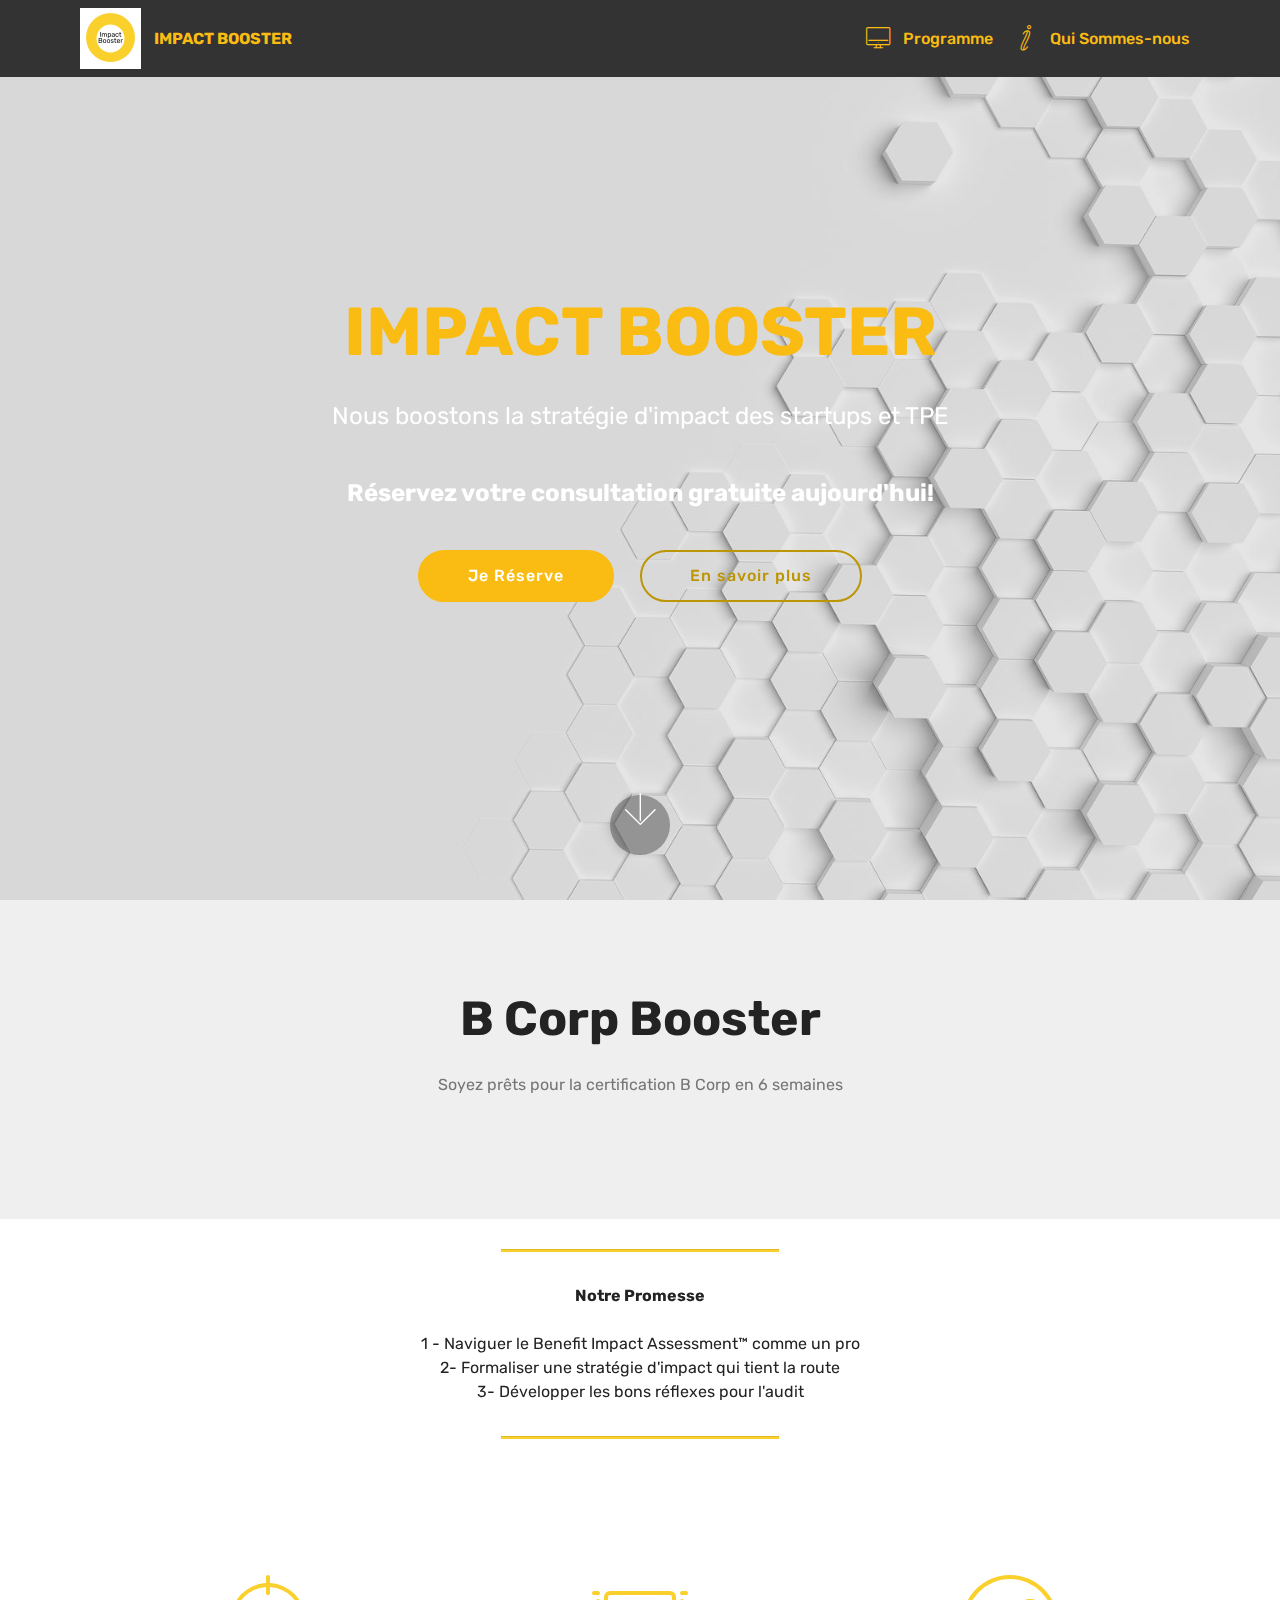
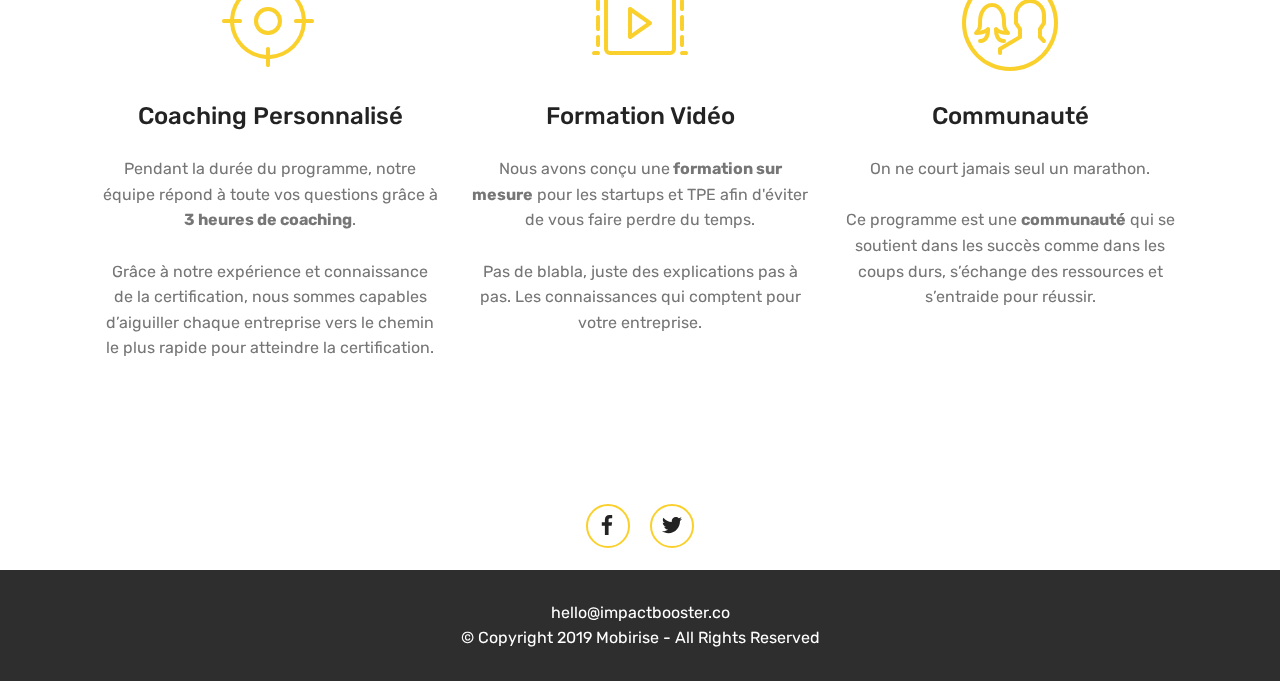
<file: index.html>
<!DOCTYPE html>
<html  >
<head>
  <!-- Site made with Mobirise Website Builder v4.10.4, https://mobirise.com -->
  <meta charset="UTF-8">
  <meta http-equiv="X-UA-Compatible" content="IE=edge">
  <meta name="generator" content="Mobirise v4.10.4, mobirise.com">
  <meta name="viewport" content="width=device-width, initial-scale=1, minimum-scale=1">
  <link rel="shortcut icon" href="assets/images/impact-booster-122x122.png" type="image/x-icon">
  <meta name="description" content="">
  
  <title>Home</title>
  <link rel="stylesheet" href="assets/web/assets/mobirise-icons/mobirise-icons.css">
  <link rel="stylesheet" href="assets/tether/tether.min.css">
  <link rel="stylesheet" href="assets/bootstrap/css/bootstrap.min.css">
  <link rel="stylesheet" href="assets/bootstrap/css/bootstrap-grid.min.css">
  <link rel="stylesheet" href="assets/bootstrap/css/bootstrap-reboot.min.css">
  <link rel="stylesheet" href="assets/socicon/css/styles.css">
  <link rel="stylesheet" href="assets/dropdown/css/style.css">
  <link rel="stylesheet" href="assets/theme/css/style.css">
  <link rel="stylesheet" href="assets/mobirise/css/mbr-additional.css" type="text/css">
  
  
  
</head>
<body>
  <section class="menu cid-qTkzRZLJNu" once="menu" id="menu1-0">

    

    <nav class="navbar navbar-expand beta-menu navbar-dropdown align-items-center navbar-toggleable-sm">
        <button class="navbar-toggler navbar-toggler-right" type="button" data-toggle="collapse" data-target="#navbarSupportedContent" aria-controls="navbarSupportedContent" aria-expanded="false" aria-label="Toggle navigation">
            <div class="hamburger">
                <span></span>
                <span></span>
                <span></span>
                <span></span>
            </div>
        </button>
        <div class="menu-logo">
            <div class="navbar-brand">
                <span class="navbar-logo">
                    <a href="index.html">
                         <img src="assets/images/impact-booster-122x122.png" alt="Mobirise" title="" style="height: 3.8rem;">
                    </a>
                </span>
                <span class="navbar-caption-wrap"><a class="navbar-caption text-primary display-4" href="index.html">
                        IMPACT BOOSTER<br></a></span>
            </div>
        </div>
        <div class="collapse navbar-collapse" id="navbarSupportedContent">
            <ul class="navbar-nav nav-dropdown nav-right" data-app-modern-menu="true"><li class="nav-item">
                    <a class="nav-link link text-primary display-4" href="bcorp.html"><span class="mbri-desktop mbr-iconfont mbr-iconfont-btn"></span>
                        
                        Programme</a>
                </li><li class="nav-item"><a class="nav-link link text-primary display-4" href="http://www.impactbooster.co/approche"><span class="mbri-italic mbr-iconfont mbr-iconfont-btn"></span>
                        
                        Qui Sommes-nous</a></li></ul>
            
        </div>
    </nav>
</section>

<section class="engine"><a href="https://mobirise.info/e">make a website for free</a></section><section class="cid-qTkA127IK8 mbr-fullscreen mbr-parallax-background" id="header2-1">

    

    <div class="mbr-overlay" style="opacity: 0.5; background-color: rgb(204, 204, 204);"></div>

    <div class="container align-center">
        <div class="row justify-content-md-center">
            <div class="mbr-white col-md-10">
                <h1 class="mbr-section-title mbr-bold pb-3 mbr-fonts-style display-1">
                    IMPACT BOOSTER</h1>
                
                <p class="mbr-text pb-3 mbr-fonts-style display-5">
                    Nous boostons la stratégie d'impact des startups et TPE<br><br><strong>Réservez votre consultation gratuite aujourd'hui!</strong></p>
                <div class="mbr-section-btn"><a class="btn btn-md btn-primary display-4" href="https://calendly.com/impactbooster/20min" target="_blank">Je Réserve</a>
                    <a class="btn btn-md btn-secondary-outline display-4" href="bcorp.html" target="_blank">En savoir plus</a></div>
            </div>
        </div>
    </div>
    <div class="mbr-arrow hidden-sm-down" aria-hidden="true">
        <a href="#next">
            <i class="mbri-down mbr-iconfont"></i>
        </a>
    </div>
</section>

<section class="header1 cid-rtPMYGKi1X" id="header16-a">

    

    

    <div class="container">
        <div class="row justify-content-md-center">
            <div class="col-md-10 align-center">
                <h1 class="mbr-section-title mbr-bold pb-3 mbr-fonts-style display-2">
                    B Corp Booster</h1>
                
                <p class="mbr-text pb-3 mbr-fonts-style display-7">
                    Soyez prêts pour la certification B Corp en 6 semaines<br>
                </p>
                
            </div>
        </div>
    </div>

</section>

<section class="mbr-section article content9 cid-rtQtzbKcPP" id="content9-l">
    
     

    <div class="container">
        <div class="inner-container" style="width: 100%;">
            <hr class="line" style="width: 25%;">
            <div class="section-text align-center mbr-fonts-style display-7"><strong>Notre Promesse<br></strong><br>1 - Naviguer le Benefit Impact Assessment™ comme un pro<br>2- Formaliser une stratégie d'impact qui tient la route<br>3- Développer les bons réflexes pour l'audit</div>
            <hr class="line" style="width: 25%;">
        </div>
        </div>
</section>

<section class="features1 cid-rtPNgcxAeV" id="features1-b">
    
    

    
    <div class="container">
        <div class="media-container-row">

            <div class="card p-3 col-12 col-md-6 col-lg-4">
                <div class="card-img pb-3">
                    <span class="mbr-iconfont mbri-target" style="color: rgb(250, 208, 44); fill: rgb(250, 208, 44);"></span>
                </div>
                <div class="card-box">
                    <h4 class="card-title py-3 mbr-fonts-style display-5">
                        Coaching Personnalisé</h4>
                    <p class="mbr-text mbr-fonts-style display-7">Pendant la durée du programme, notre équipe répond à toute vos questions grâce à <strong>3 heures de coaching</strong>.<br><br>Grâce à notre expérience et connaissance de la certification, nous sommes capables d’aiguiller chaque entreprise vers le chemin le plus rapide pour atteindre la certification.</p>
                </div>
            </div>

            <div class="card p-3 col-12 col-md-6 col-lg-4">
                <div class="card-img pb-3">
                    <span class="mbr-iconfont mbri-video-play" style="color: rgb(250, 208, 44); fill: rgb(250, 208, 44);"></span>
                </div>
                <div class="card-box">
                    <h4 class="card-title py-3 mbr-fonts-style display-5">
                        Formation Vidéo</h4>
                    <p class="mbr-text mbr-fonts-style display-7">Nous avons conçu une<strong> formation sur mesure</strong> pour les startups et TPE afin d'éviter de vous faire perdre du temps.<br><br>Pas de blabla, juste des explications pas à pas. Les connaissances qui comptent pour votre entreprise.</p>
                </div>
            </div>

            <div class="card p-3 col-12 col-md-6 col-lg-4">
                <div class="card-img pb-3">
                    <span class="mbr-iconfont mbri-users" style="color: rgb(250, 208, 44); fill: rgb(250, 208, 44);"></span>
                </div>
                <div class="card-box">
                    <h4 class="card-title py-3 mbr-fonts-style display-5">
                        Communauté</h4>
                    <p class="mbr-text mbr-fonts-style display-7">On ne court jamais seul un marathon.<br><br>Ce programme est une <strong>communauté</strong> qui se soutient dans les succès comme dans les coups durs, s’échange des ressources et s’entraide pour réussir.</p>
                </div>
            </div>

            

        </div>

    </div>

</section>

<section class="cid-rtQWD9hM4H" id="social-buttons1-m">
    
    

    

    <div class="container">
        <div class="media-container-row">
            <div class="col-md-8 align-center">
                
                <div>
                    <div class="mbr-social-likes" data-counters="false">
                        <span class="btn btn-social facebook mx-2" title="Share link on Facebook">
                            <i class="socicon socicon-facebook"></i>
                        </span>
                        <span class="btn btn-social twitter mx-2" title="Share link on Twitter">
                            <i class="socicon socicon-twitter"></i>
                        </span>
                        
                        
                        
                    </div>
                </div>
            </div>
        </div>
    </div>
</section>

<section once="footers" class="cid-rtQkj9yH3D" id="footer6-j">

    

    

    <div class="container">
        <div class="media-container-row align-center mbr-white">
            <div class="col-12">
                <p class="mbr-text mb-0 mbr-fonts-style display-7">hello@impactbooster.co<br>© Copyright 2019 Mobirise - All Rights Reserved
                </p>
            </div>
        </div>
    </div>
</section>


  <script src="assets/web/assets/jquery/jquery.min.js"></script>
  <script src="assets/popper/popper.min.js"></script>
  <script src="assets/tether/tether.min.js"></script>
  <script src="assets/bootstrap/js/bootstrap.min.js"></script>
  <script src="assets/smoothscroll/smooth-scroll.js"></script>
  <script src="assets/touchswipe/jquery.touch-swipe.min.js"></script>
  <script src="assets/parallax/jarallax.min.js"></script>
  <script src="assets/sociallikes/social-likes.js"></script>
  <script src="assets/dropdown/js/nav-dropdown.js"></script>
  <script src="assets/dropdown/js/navbar-dropdown.js"></script>
  <script src="assets/theme/js/script.js"></script>
  
  
</body>
</html>
</file>
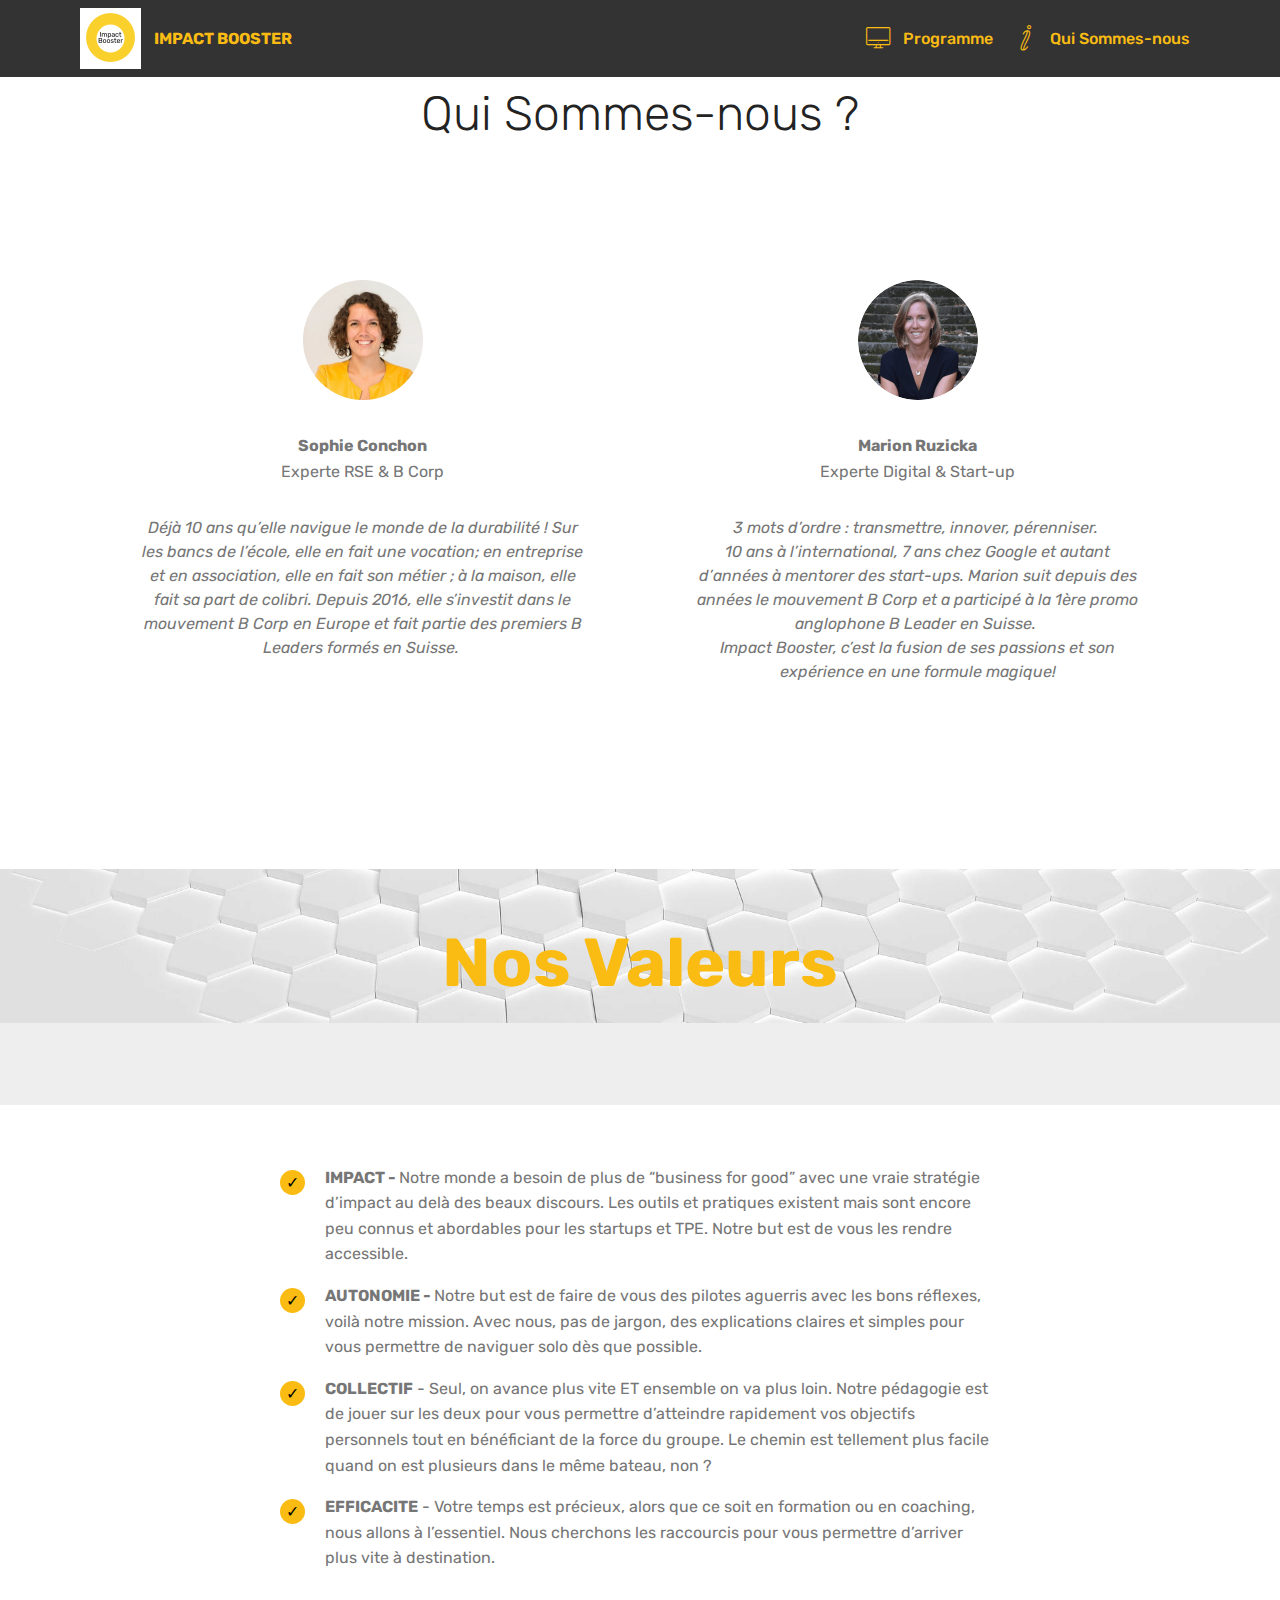
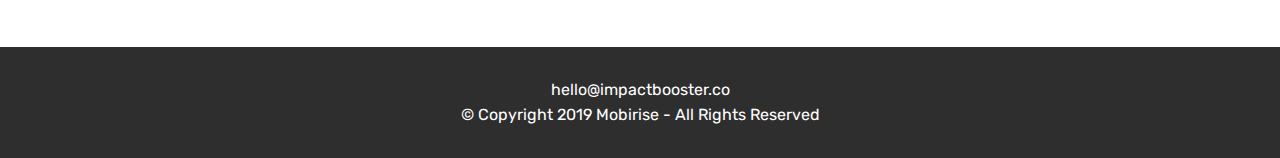
<file: approche.html>
<!DOCTYPE html>
<html  >
<head>
  <!-- Site made with Mobirise Website Builder v4.10.4, https://mobirise.com -->
  <meta charset="UTF-8">
  <meta http-equiv="X-UA-Compatible" content="IE=edge">
  <meta name="generator" content="Mobirise v4.10.4, mobirise.com">
  <meta name="viewport" content="width=device-width, initial-scale=1, minimum-scale=1">
  <link rel="shortcut icon" href="assets/images/impact-booster-122x122.png" type="image/x-icon">
  <meta name="description" content="">
  
  <title>L'Approche</title>
  <link rel="stylesheet" href="assets/web/assets/mobirise-icons/mobirise-icons.css">
  <link rel="stylesheet" href="assets/tether/tether.min.css">
  <link rel="stylesheet" href="assets/bootstrap/css/bootstrap.min.css">
  <link rel="stylesheet" href="assets/bootstrap/css/bootstrap-grid.min.css">
  <link rel="stylesheet" href="assets/bootstrap/css/bootstrap-reboot.min.css">
  <link rel="stylesheet" href="assets/dropdown/css/style.css">
  <link rel="stylesheet" href="assets/theme/css/style.css">
  <link rel="stylesheet" href="assets/mobirise/css/mbr-additional.css" type="text/css">
  
  
  
</head>
<body>
  <section class="menu cid-qTkzRZLJNu" once="menu" id="menu1-4">

    

    <nav class="navbar navbar-expand beta-menu navbar-dropdown align-items-center navbar-toggleable-sm">
        <button class="navbar-toggler navbar-toggler-right" type="button" data-toggle="collapse" data-target="#navbarSupportedContent" aria-controls="navbarSupportedContent" aria-expanded="false" aria-label="Toggle navigation">
            <div class="hamburger">
                <span></span>
                <span></span>
                <span></span>
                <span></span>
            </div>
        </button>
        <div class="menu-logo">
            <div class="navbar-brand">
                <span class="navbar-logo">
                    <a href="index.html">
                         <img src="assets/images/impact-booster-122x122.png" alt="Mobirise" title="" style="height: 3.8rem;">
                    </a>
                </span>
                <span class="navbar-caption-wrap"><a class="navbar-caption text-primary display-4" href="index.html">
                        IMPACT BOOSTER<br></a></span>
            </div>
        </div>
        <div class="collapse navbar-collapse" id="navbarSupportedContent">
            <ul class="navbar-nav nav-dropdown nav-right" data-app-modern-menu="true"><li class="nav-item">
                    <a class="nav-link link text-primary display-4" href="bcorp.html"><span class="mbri-desktop mbr-iconfont mbr-iconfont-btn"></span>
                        
                        Programme</a>
                </li><li class="nav-item"><a class="nav-link link text-primary display-4" href="http://www.impactbooster.co/approche"><span class="mbri-italic mbr-iconfont mbr-iconfont-btn"></span>
                        
                        Qui Sommes-nous</a></li></ul>
            
        </div>
    </nav>
</section>

<section class="engine"><a href="https://mobirise.info/d">free site maker</a></section><section class="testimonials1 cid-rtPJG0K3c4" id="testimonials1-9">

    

    
    <div class="container">
        <div class="media-container-row">
            <div class="title col-12 align-center">
                <h2 class="pb-3 mbr-fonts-style display-2">
                    Qui Sommes-nous ?</h2>
                <h3 class="mbr-section-subtitle mbr-light pb-3 mbr-fonts-style display-5"></h3>
            </div>
        </div>
    </div>

    <div class="container pt-3 mt-2">
        <div class="media-container-row">
            <div class="mbr-testimonial p-3 align-center col-12 col-md-6">
                <div class="panel-item p-3">
                    <div class="card-block">
                        <div class="testimonial-photo">
                            <img src="assets/images/0-240x240.jpg" alt="" title="">
                        </div>
                        <p class="mbr-text mbr-fonts-style display-7"><strong>Sophie Conchon</strong><br>Experte RSE &amp; B Corp<strong><br></strong></p>
                    </div>
                    <div class="card-footer">
                        <div class="mbr-author-name mbr-bold mbr-fonts-style display-7"><span style="font-weight: normal;"><em>Déjà 10 ans qu’elle navigue le monde de la durabilité ! Sur les bancs de l’école, elle en fait une vocation; en entreprise et en association, elle en fait son métier ; à la maison, elle fait sa part de colibri. Depuis 2016, elle s’investit dans le mouvement B Corp en Europe et fait partie des premiers B Leaders formés en Suisse.&nbsp;</em></span></div>
                        <small class="mbr-author-desc mbr-italic mbr-light mbr-fonts-style display-7"></small>
                    </div>
                </div>
            </div>

            <div class="mbr-testimonial p-3 align-center col-12 col-md-6">
                <div class="panel-item p-3">
                    <div class="card-block">
                        <div class="testimonial-photo">
                            <img src="assets/images/marion-circle-contrast-240x240.png" alt="" title="">
                        </div>
                        <p class="mbr-text mbr-fonts-style display-7"><strong>Marion Ruzicka</strong><br>Experte Digital &amp; Start-up</p>
                    </div>
                    <div class="card-footer">
                        <div class="mbr-author-name mbr-bold mbr-fonts-style display-7"><span style="font-weight: normal;"><em>3 mots d’ordre : transmettre, innover, pérenniser.&nbsp;</em></span><div><span style="font-weight: normal;"><em>10 ans à l’international, 7 ans chez Google et autant d’années à mentorer des start-ups. Marion suit depuis des années le mouvement B Corp et a participé à la 1ère promo anglophone B Leader en Suisse.&nbsp;</em></span></div><div><span style="font-weight: normal;"><em>Impact Booster, c’est la fusion de ses passions et son expérience en une formule magique!</em></span></div><div><br></div></div>
                        <small class="mbr-author-desc mbr-italic mbr-light mbr-fonts-style display-7"></small>
                    </div>
                </div>
            </div>

            

            

            

            
        </div>
    </div>   
</section>

<section class="mbr-section content5 cid-rtQjYRrn2C mbr-parallax-background" id="content5-f">

    

    

    <div class="container">
        <div class="media-container-row">
            <div class="title col-12 col-md-8">
                <h2 class="align-center mbr-bold mbr-white pb-3 mbr-fonts-style display-1">
                    Nos Valeurs</h2>
                <h3 class="mbr-section-subtitle align-center mbr-light mbr-white pb-3 mbr-fonts-style display-5"></h3>
                
                
            </div>
        </div>
    </div>
</section>

<section class="mbr-section article content12 cid-ryuXZlAzQU" id="content12-p">
     

    <div class="container">
        <div class="media-container-row">
            <div class="mbr-text counter-container col-12 col-md-8 mbr-fonts-style display-7">
                <ul>
                    <li><strong>IMPACT -&nbsp;</strong>Notre monde a besoin de plus de “business for good” avec une vraie stratégie d’impact au delà des beaux discours. Les outils et pratiques existent mais sont encore peu connus et abordables pour les startups et TPE. Notre but est de vous les rendre accessible.&nbsp;</li><li><strong>AUTONOMIE -&nbsp;</strong>Notre but est de faire de vous des pilotes aguerris avec les bons réflexes, voilà notre mission. Avec nous, pas de jargon, des explications claires et simples pour vous permettre de naviguer solo dès que possible.&nbsp;</li>
                    <li><strong>COLLECTIF</strong> - Seul, on avance plus vite ET ensemble on va plus loin. Notre pédagogie est de jouer sur les deux pour vous permettre d’atteindre rapidement vos objectifs personnels tout en bénéficiant de la force du groupe. Le chemin est tellement plus facile quand on est plusieurs dans le même bateau, non ?&nbsp;</li>
                    <li><strong>EFFICACITE</strong> - Votre temps est précieux, alors que ce soit en formation ou en coaching, nous allons à l’essentiel. Nous cherchons les raccourcis pour vous permettre d’arriver plus vite à destination.&nbsp;</li>
                </ul>
            </div>
        </div>
    </div>
</section>

<section once="footers" class="cid-rtQklZKCh7" id="footer6-k">

    

    

    <div class="container">
        <div class="media-container-row align-center mbr-white">
            <div class="col-12">
                <p class="mbr-text mb-0 mbr-fonts-style display-7">hello@impactbooster.co<br>© Copyright 2019 Mobirise - All Rights Reserved
                </p>
            </div>
        </div>
    </div>
</section>


  <script src="assets/web/assets/jquery/jquery.min.js"></script>
  <script src="assets/popper/popper.min.js"></script>
  <script src="assets/tether/tether.min.js"></script>
  <script src="assets/bootstrap/js/bootstrap.min.js"></script>
  <script src="assets/smoothscroll/smooth-scroll.js"></script>
  <script src="assets/dropdown/js/nav-dropdown.js"></script>
  <script src="assets/dropdown/js/navbar-dropdown.js"></script>
  <script src="assets/touchswipe/jquery.touch-swipe.min.js"></script>
  <script src="assets/parallax/jarallax.min.js"></script>
  <script src="assets/theme/js/script.js"></script>
  
  
</body>
</html>
</file>
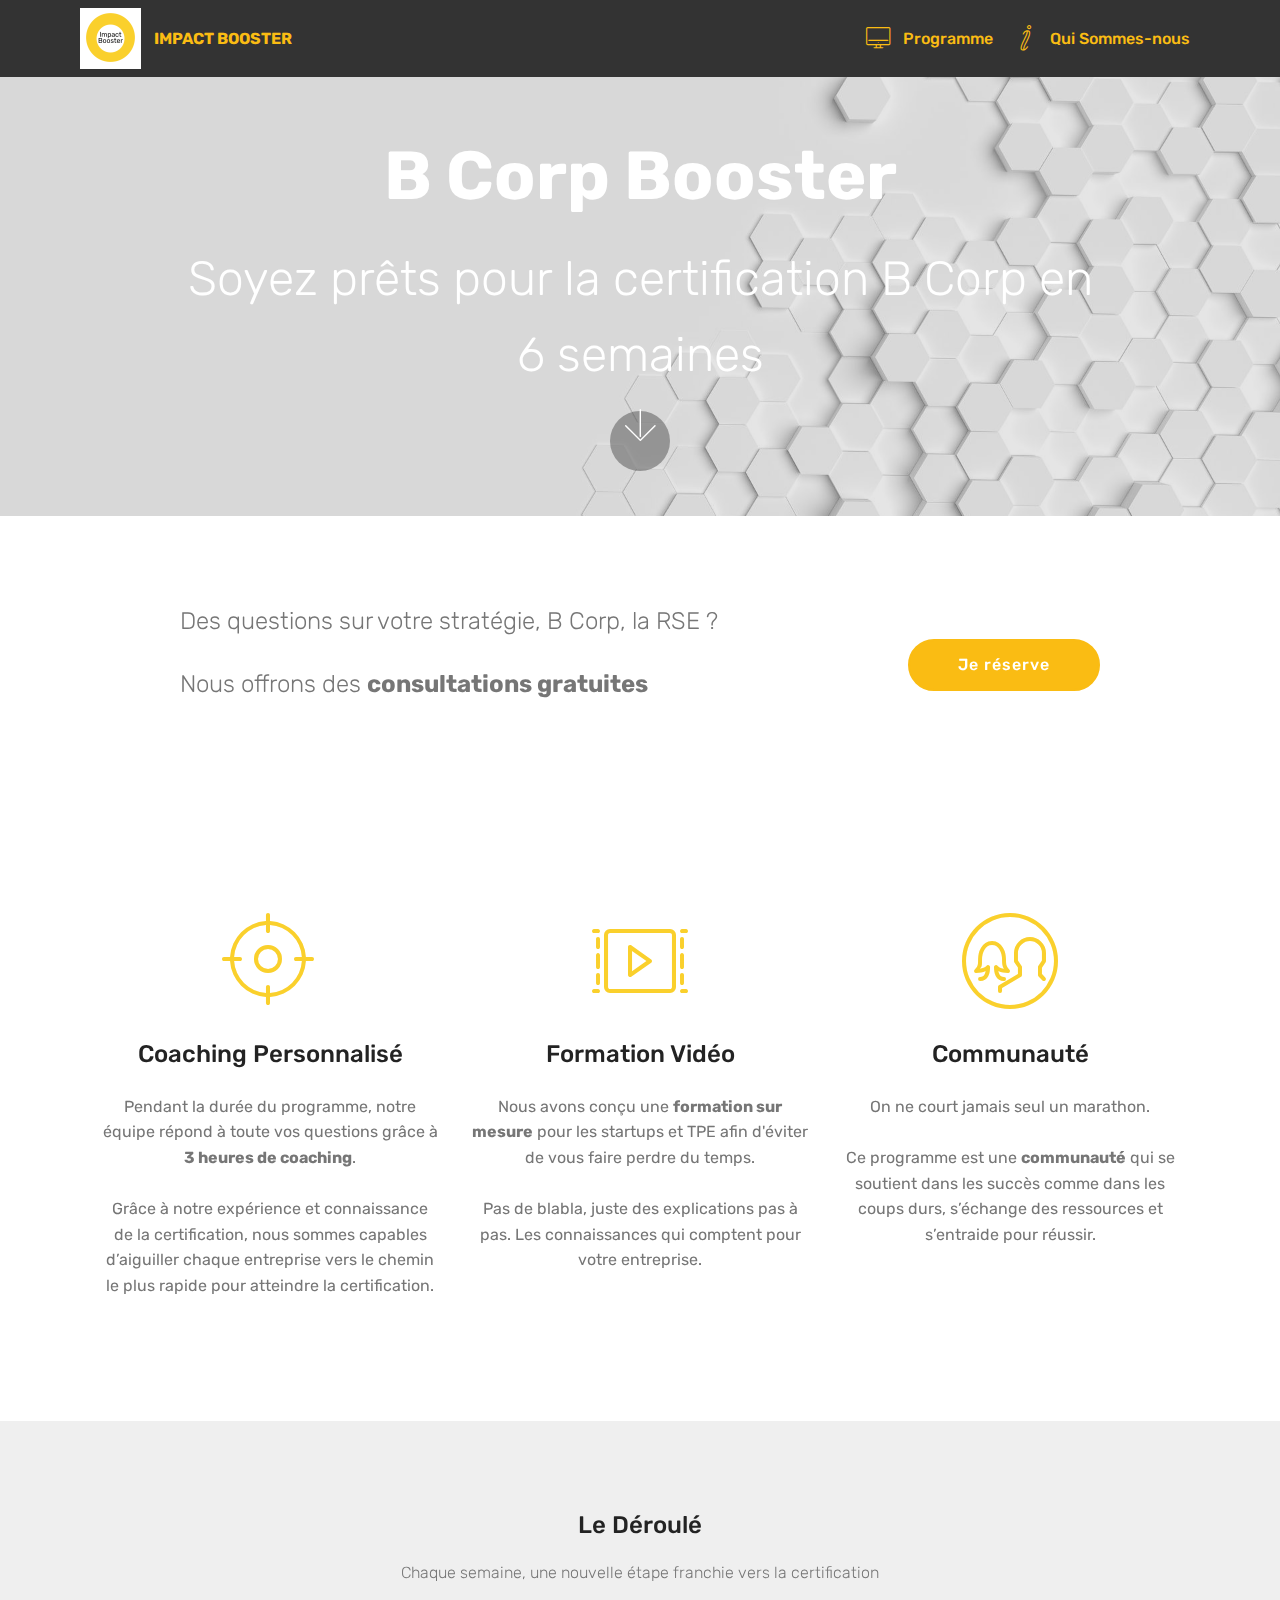
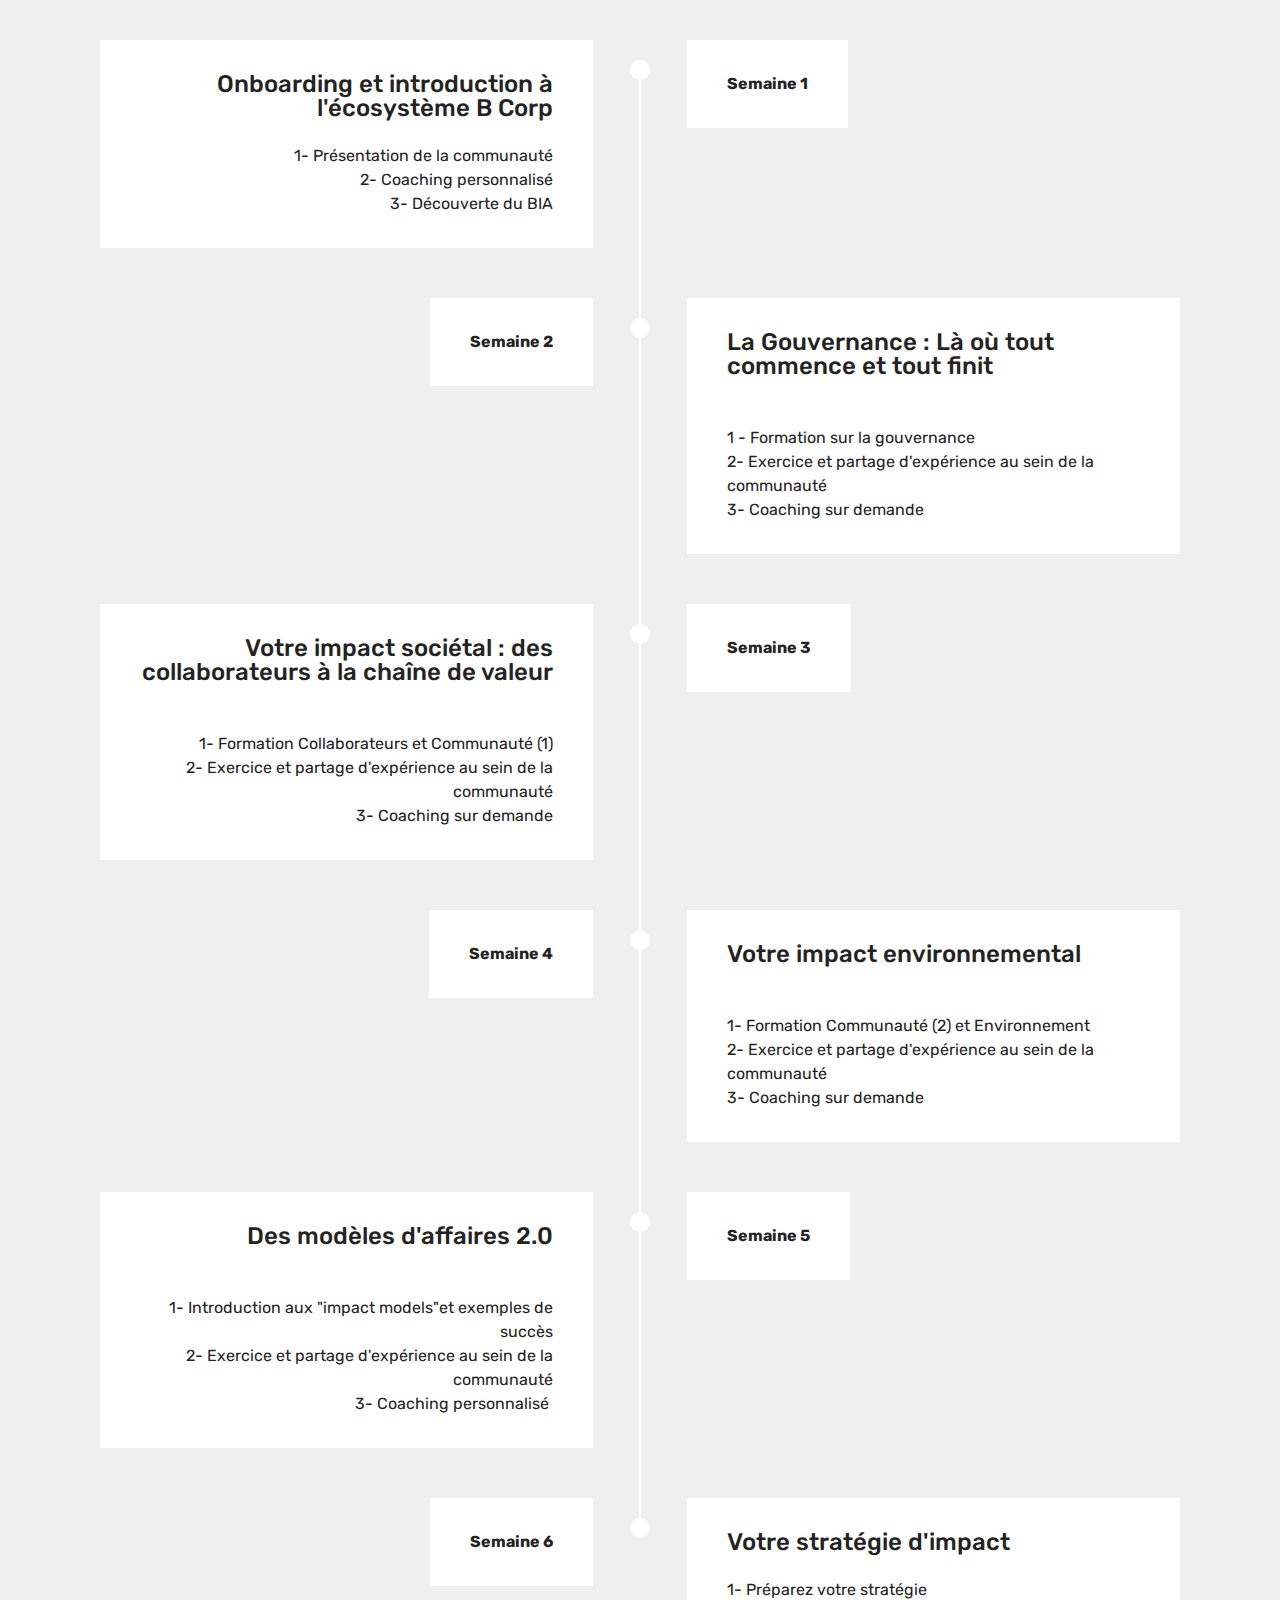
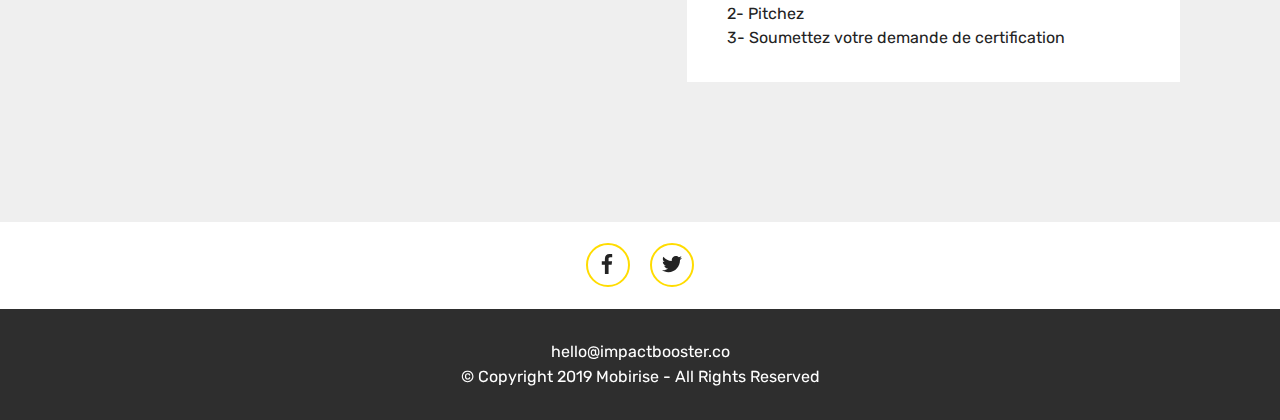
<file: bcorp.html>
<!DOCTYPE html>
<html  >
<head>
  <!-- Site made with Mobirise Website Builder v4.10.4, https://mobirise.com -->
  <meta charset="UTF-8">
  <meta http-equiv="X-UA-Compatible" content="IE=edge">
  <meta name="generator" content="Mobirise v4.10.4, mobirise.com">
  <meta name="viewport" content="width=device-width, initial-scale=1, minimum-scale=1">
  <link rel="shortcut icon" href="assets/images/impact-booster-122x122.png" type="image/x-icon">
  <meta name="description" content="">
  
  <title>B Corp Booster</title>
  <link rel="stylesheet" href="assets/web/assets/mobirise-icons/mobirise-icons.css">
  <link rel="stylesheet" href="assets/tether/tether.min.css">
  <link rel="stylesheet" href="assets/bootstrap/css/bootstrap.min.css">
  <link rel="stylesheet" href="assets/bootstrap/css/bootstrap-grid.min.css">
  <link rel="stylesheet" href="assets/bootstrap/css/bootstrap-reboot.min.css">
  <link rel="stylesheet" href="assets/socicon/css/styles.css">
  <link rel="stylesheet" href="assets/dropdown/css/style.css">
  <link rel="stylesheet" href="assets/theme/css/style.css">
  <link rel="stylesheet" href="assets/mobirise/css/mbr-additional.css" type="text/css">
  
  
  
</head>
<body>
  <section class="menu cid-qTkzRZLJNu" once="menu" id="menu1-3">

    

    <nav class="navbar navbar-expand beta-menu navbar-dropdown align-items-center navbar-toggleable-sm">
        <button class="navbar-toggler navbar-toggler-right" type="button" data-toggle="collapse" data-target="#navbarSupportedContent" aria-controls="navbarSupportedContent" aria-expanded="false" aria-label="Toggle navigation">
            <div class="hamburger">
                <span></span>
                <span></span>
                <span></span>
                <span></span>
            </div>
        </button>
        <div class="menu-logo">
            <div class="navbar-brand">
                <span class="navbar-logo">
                    <a href="index.html">
                         <img src="assets/images/impact-booster-122x122.png" alt="Mobirise" title="" style="height: 3.8rem;">
                    </a>
                </span>
                <span class="navbar-caption-wrap"><a class="navbar-caption text-primary display-4" href="index.html">
                        IMPACT BOOSTER<br></a></span>
            </div>
        </div>
        <div class="collapse navbar-collapse" id="navbarSupportedContent">
            <ul class="navbar-nav nav-dropdown nav-right" data-app-modern-menu="true"><li class="nav-item">
                    <a class="nav-link link text-primary display-4" href="bcorp.html"><span class="mbri-desktop mbr-iconfont mbr-iconfont-btn"></span>
                        
                        Programme</a>
                </li><li class="nav-item"><a class="nav-link link text-primary display-4" href="http://www.impactbooster.co/approche"><span class="mbri-italic mbr-iconfont mbr-iconfont-btn"></span>
                        
                        Qui Sommes-nous</a></li></ul>
            
        </div>
    </nav>
</section>

<section class="engine"><a href="https://mobirise.info/d">site maker</a></section><section class="cid-rFU3EskOyO mbr-parallax-background" id="header2-19">

    

    <div class="mbr-overlay" style="opacity: 0.5; background-color: rgb(204, 204, 204);"></div>

    <div class="container align-center">
        <div class="row justify-content-md-center">
            <div class="mbr-white col-md-10">
                <h1 class="mbr-section-title mbr-bold pb-3 mbr-fonts-style display-1">
                    B Corp Booster</h1>
                
                <p class="mbr-text pb-3 mbr-fonts-style display-2">Soyez prêts pour la certification B Corp en 6 semaines</p>
                
            </div>
        </div>
    </div>
    <div class="mbr-arrow hidden-sm-down" aria-hidden="true">
        <a href="#next">
            <i class="mbri-down mbr-iconfont"></i>
        </a>
    </div>
</section>

<section class="mbr-section info1 cid-rCXV5T2bjV" id="info1-17">

    

    
    <div class="container">
        <div class="row justify-content-center content-row">
            <div class="media-container-column title col-12 col-lg-7 col-md-6">
                <h3 class="mbr-section-subtitle align-left mbr-light pb-3 mbr-fonts-style display-5">
                    Des questions sur votre stratégie, B Corp, la RSE ?<br><br>Nous offrons des <strong>consultations gratuites</strong></h3>
                <h2 class="align-left mbr-bold mbr-fonts-style display-7"></h2>
            </div>
            <div class="media-container-column col-12 col-lg-3 col-md-4">
                <div class="mbr-section-btn align-right py-4"><a class="btn btn-primary display-4" href="https://calendly.com/impactbooster/20min" target="_blank">Je réserve</a></div>
            </div>
        </div>
    </div>
</section>

<section class="features1 cid-rtPOgRX3v6" id="features1-c">
    
    

    
    <div class="container">
        <div class="media-container-row">

            <div class="card p-3 col-12 col-md-6 col-lg-4">
                <div class="card-img pb-3">
                    <span class="mbr-iconfont mbri-target" style="color: rgb(250, 208, 44); fill: rgb(250, 208, 44);"></span>
                </div>
                <div class="card-box">
                    <h4 class="card-title py-3 mbr-fonts-style display-5">
                        Coaching Personnalisé</h4>
                    <p class="mbr-text mbr-fonts-style display-7">Pendant la durée du programme, notre équipe répond à toute vos questions grâce à <strong>3 heures de coaching</strong>.<br><br>Grâce à notre expérience et connaissance de la certification, nous sommes capables d’aiguiller chaque entreprise vers le chemin le plus rapide pour atteindre la certification.</p>
                </div>
            </div>

            <div class="card p-3 col-12 col-md-6 col-lg-4">
                <div class="card-img pb-3">
                    <span class="mbr-iconfont mbri-video-play" style="color: rgb(250, 208, 44); fill: rgb(250, 208, 44);"></span>
                </div>
                <div class="card-box">
                    <h4 class="card-title py-3 mbr-fonts-style display-5">
                        Formation Vidéo</h4>
                    <p class="mbr-text mbr-fonts-style display-7">Nous avons conçu une <strong>formation sur mesure</strong>&nbsp;pour les startups et TPE&nbsp;afin d'éviter de vous faire perdre du temps.<br><br>Pas de blabla, juste des explications pas à pas. Les connaissances qui comptent pour votre entreprise.</p>
                </div>
            </div>

            <div class="card p-3 col-12 col-md-6 col-lg-4">
                <div class="card-img pb-3">
                    <span class="mbr-iconfont mbri-users" style="color: rgb(250, 208, 44); fill: rgb(250, 208, 44);"></span>
                </div>
                <div class="card-box">
                    <h4 class="card-title py-3 mbr-fonts-style display-5">
                        Communauté</h4>
                    <p class="mbr-text mbr-fonts-style display-7">On ne court jamais seul un marathon.<br><br>Ce programme est une <strong>communauté</strong> qui se soutient dans les succès comme dans les coups durs, s’échange des ressources et s’entraide pour réussir.</p>
                </div>
            </div>

            

        </div>

    </div>

</section>

<section class="timeline1 cid-rtPOna32aa" id="timeline1-d">

    

    

    <div class="container align-center">
        <h2 class="mbr-section-title pb-3 mbr-fonts-style display-5">
            Le Déroulé</h2>
        <h3 class="mbr-section-subtitle pb-5 mbr-fonts-style display-7">
            Chaque semaine, une nouvelle étape franchie vers la certification</h3>

        <div class="container timelines-container" mbri-timelines="">
            <!--1-->
            <div class="row timeline-element reverse separline">
                 <div class="timeline-date-panel col-xs-12 col-md-6  align-left">         
                    <div class="time-line-date-content">
                        <p class="mbr-timeline-date mbr-fonts-style display-7"><strong>
                            Semaine 1</strong></p>
                    </div>
                </div>
           <span class="iconBackground"></span>
            <div class="col-xs-12 col-md-6 align-right">
                <div class="timeline-text-content">
                    <h4 class="mbr-timeline-title pb-3 mbr-fonts-style display-5">Onboarding et introduction à l'écosystème B Corp</h4>
                    <p class="mbr-timeline-text mbr-fonts-style display-7">1- Présentation de la communauté<br>2- Coaching personnalisé<br>3- Découverte du BIA</p>
                 </div>
            </div>
            </div>
            <!--2-->
            <div class="row timeline-element  separline">
                <div class="timeline-date-panel col-xs-12 col-md-6 align-right">
                    <div class="time-line-date-content">
                        <p class="mbr-timeline-date mbr-fonts-style display-7"><strong>
                            Semaine 2</strong></p>
                    </div>
                </div>
                <span class="iconBackground"></span>
                <div class="col-xs-12 col-md-6 align-left ">
                    <div class="timeline-text-content">
                        <h4 class="mbr-timeline-title pb-3 mbr-fonts-style display-5">
                            La Gouvernance : Là où tout commence et tout finit<div><br></div></h4>
                        <p class="mbr-timeline-text mbr-fonts-style display-7">1 - Formation sur la gouvernance<br>2- Exercice et partage d'expérience au sein de la communauté<br>3- Coaching sur demande</p>
                    </div>
                </div>
            </div>
            <!--3-->
            <div class="row timeline-element reverse separline">
                <div class="timeline-date-panel col-xs-12 col-md-6  align-left">
                    <div class="time-line-date-content">
                        <p class="mbr-timeline-date mbr-fonts-style display-7"><strong>
                            Semaine 3</strong></p>
                    </div>
                </div>
                <span class="iconBackground"></span>
                <div class="col-xs-12 col-md-6 align-right">
                    <div class="timeline-text-content">
                        <h4 class="mbr-timeline-title pb-3 mbr-fonts-style display-5">Votre impact sociétal : des collaborateurs à la chaîne de valeur<div><br></div></h4>      
                        <p class="mbr-timeline-text mbr-fonts-style display-7">1- Formation Collaborateurs et Communauté (1)<br>2- Exercice et partage d'expérience au sein de la communauté<br>3- Coaching sur demande</p>
                    </div>
                </div>
            </div>
            <!--4-->
            <div class="row timeline-element  separline">
                <div class="timeline-date-panel col-xs-12 col-md-6 align-right">
                    <div class="time-line-date-content">
                        <p class="mbr-timeline-date mbr-fonts-style display-7"><strong>
                            Semaine 4</strong></p>
                    </div>
                </div>
                <span class="iconBackground"></span>
                <div class="col-xs-12 col-md-6 align-left ">
                    <div class="timeline-text-content">
                        <h4 class="mbr-timeline-title pb-3 mbr-fonts-style display-5">Votre impact environnemental&nbsp;<div><br></div></h4>
                        <p class="mbr-timeline-text mbr-fonts-style display-7">1- Formation Communauté (2) et Environnement<br>2- Exercice et partage d'expérience au sein de la communauté<br>3- Coaching sur demande</p>
                    </div>
                </div>
            </div>
            <!--5-->
            <div class="row timeline-element reverse separline">
                <div class="timeline-date-panel col-xs-12 col-md-6  align-left">
                    <div class="time-line-date-content">
                        <p class="mbr-timeline-date mbr-fonts-style display-7"><strong>
                            Semaine 5</strong></p>
                    </div>
                </div>
                <span class="iconBackground"></span>
                <div class="col-xs-12 col-md-6 align-right">
                    <div class="timeline-text-content">
                        <h4 class="mbr-timeline-title pb-3 mbr-fonts-style display-5">Des modèles d'affaires 2.0<div><br></div></h4>
                        <p class="mbr-timeline-text mbr-fonts-style display-7">1- Introduction aux "impact models"et&nbsp;exemples de succès<br>2- Exercice et partage d'expérience au sein de la communauté<br>3- Coaching personnalisé&nbsp;</p>
                    </div>
                </div>
            </div>
            <!--6-->
            <div class="row timeline-element">
                <div class="timeline-date-panel col-xs-12 col-md-6 align-right">
                    <div class="time-line-date-content">
                       <p class="mbr-timeline-date mbr-fonts-style display-7"><strong>
                            Semaine 6</strong></p>
                    </div>
                </div>
                <span class="iconBackground"></span>
                <div class="col-xs-12 col-md-6 align-left ">
                    <div class="timeline-text-content">
                        <h4 class="mbr-timeline-title pb-3 mbr-fonts-style display-5">Votre stratégie d'impact&nbsp;</h4>
                        <p class="mbr-timeline-text mbr-fonts-style display-7">1- Préparez votre stratégie<br>2- Pitchez<br>3- Soumettez votre demande de certification</p>
                    </div>
                </div>
            </div>
            <!--7-->
            
            <!--8-->
            
            <!--9-->
            
            <!--10-->
            
            <!--11-->
            
            <!--12-->
            
        </div>
    </div>
</section>

<section class="cid-rtQXoPNZpB" id="social-buttons1-n">
    
    

    

    <div class="container">
        <div class="media-container-row">
            <div class="col-md-8 align-center">
                
                <div>
                    <div class="mbr-social-likes" data-counters="false">
                        <span class="btn btn-social facebook mx-2" title="Share link on Facebook">
                            <i class="socicon socicon-facebook"></i>
                        </span>
                        <span class="btn btn-social twitter mx-2" title="Share link on Twitter">
                            <i class="socicon socicon-twitter"></i>
                        </span>
                        
                        
                        
                    </div>
                </div>
            </div>
        </div>
    </div>
</section>

<section once="footers" class="cid-rtQkg0JchZ" id="footer6-i">

    

    

    <div class="container">
        <div class="media-container-row align-center mbr-white">
            <div class="col-12">
                <p class="mbr-text mb-0 mbr-fonts-style display-7">hello@impactbooster.co<br>© Copyright 2019 Mobirise - All Rights Reserved
                </p>
            </div>
        </div>
    </div>
</section>


  <script src="assets/web/assets/jquery/jquery.min.js"></script>
  <script src="assets/popper/popper.min.js"></script>
  <script src="assets/tether/tether.min.js"></script>
  <script src="assets/bootstrap/js/bootstrap.min.js"></script>
  <script src="assets/smoothscroll/smooth-scroll.js"></script>
  <script src="assets/sociallikes/social-likes.js"></script>
  <script src="assets/dropdown/js/nav-dropdown.js"></script>
  <script src="assets/dropdown/js/navbar-dropdown.js"></script>
  <script src="assets/touchswipe/jquery.touch-swipe.min.js"></script>
  <script src="assets/parallax/jarallax.min.js"></script>
  <script src="assets/theme/js/script.js"></script>
  
  
</body>
</html>
</file>
<file: assets/web/assets/mobirise-icons/mobirise-icons.css>
@font-face {
  font-family: 'MobiriseIcons';
  src:  url('mobirise-icons.eot?spat4u');
  src:  url('mobirise-icons.eot?spat4u#iefix') format('embedded-opentype'),
    url('mobirise-icons.ttf?spat4u') format('truetype'),
    url('mobirise-icons.woff?spat4u') format('woff'),
    url('mobirise-icons.svg?spat4u#MobiriseIcons') format('svg');
  font-weight: normal;
  font-style: normal;
}

[class^="mbri-"], [class*=" mbri-"] {
  /* use !important to prevent issues with browser extensions that change fonts */
  font-family: MobiriseIcons !important;
  speak: none;
  font-style: normal;
  font-weight: normal;
  font-variant: normal;
  text-transform: none;
  line-height: 1;

  /* Better Font Rendering =========== */
  -webkit-font-smoothing: antialiased;
  -moz-osx-font-smoothing: grayscale;
}

.mbri-add-submenu:before {
  content: "\e900";
}
.mbri-alert:before {
  content: "\e901";
}
.mbri-align-center:before {
  content: "\e902";
}
.mbri-align-justify:before {
  content: "\e903";
}
.mbri-align-left:before {
  content: "\e904";
}
.mbri-align-right:before {
  content: "\e905";
}
.mbri-android:before {
  content: "\e906";
}
.mbri-apple:before {
  content: "\e907";
}
.mbri-arrow-down:before {
  content: "\e908";
}
.mbri-arrow-next:before {
  content: "\e909";
}
.mbri-arrow-prev:before {
  content: "\e90a";
}
.mbri-arrow-up:before {
  content: "\e90b";
}
.mbri-bold:before {
  content: "\e90c";
}
.mbri-bookmark:before {
  content: "\e90d";
}
.mbri-bootstrap:before {
  content: "\e90e";
}
.mbri-briefcase:before {
  content: "\e90f";
}
.mbri-browse:before {
  content: "\e910";
}
.mbri-bulleted-list:before {
  content: "\e911";
}
.mbri-calendar:before {
  content: "\e912";
}
.mbri-camera:before {
  content: "\e913";
}
.mbri-cart-add:before {
  content: "\e914";
}
.mbri-cart-full:before {
  content: "\e915";
}
.mbri-cash:before {
  content: "\e916";
}
.mbri-change-style:before {
  content: "\e917";
}
.mbri-chat:before {
  content: "\e918";
}
.mbri-clock:before {
  content: "\e919";
}
.mbri-close:before {
  content: "\e91a";
}
.mbri-cloud:before {
  content: "\e91b";
}
.mbri-code:before {
  content: "\e91c";
}
.mbri-contact-form:before {
  content: "\e91d";
}
.mbri-credit-card:before {
  content: "\e91e";
}
.mbri-cursor-click:before {
  content: "\e91f";
}
.mbri-cust-feedback:before {
  content: "\e920";
}
.mbri-database:before {
  content: "\e921";
}
.mbri-delivery:before {
  content: "\e922";
}
.mbri-desktop:before {
  content: "\e923";
}
.mbri-devices:before {
  content: "\e924";
}
.mbri-down:before {
  content: "\e925";
}
.mbri-download:before {
  content: "\e989";
}
.mbri-drag-n-drop:before {
  content: "\e927";
}
.mbri-drag-n-drop2:before {
  content: "\e928";
}
.mbri-edit:before {
  content: "\e929";
}
.mbri-edit2:before {
  content: "\e92a";
}
.mbri-error:before {
  content: "\e92b";
}
.mbri-extension:before {
  content: "\e92c";
}
.mbri-features:before {
  content: "\e92d";
}
.mbri-file:before {
  content: "\e92e";
}
.mbri-flag:before {
  content: "\e92f";
}
.mbri-folder:before {
  content: "\e930";
}
.mbri-gift:before {
  content: "\e931";
}
.mbri-github:before {
  content: "\e932";
}
.mbri-globe:before {
  content: "\e933";
}
.mbri-globe-2:before {
  content: "\e934";
}
.mbri-growing-chart:before {
  content: "\e935";
}
.mbri-hearth:before {
  content: "\e936";
}
.mbri-help:before {
  content: "\e937";
}
.mbri-home:before {
  content: "\e938";
}
.mbri-hot-cup:before {
  content: "\e939";
}
.mbri-idea:before {
  content: "\e93a";
}
.mbri-image-gallery:before {
  content: "\e93b";
}
.mbri-image-slider:before {
  content: "\e93c";
}
.mbri-info:before {
  content: "\e93d";
}
.mbri-italic:before {
  content: "\e93e";
}
.mbri-key:before {
  content: "\e93f";
}
.mbri-laptop:before {
  content: "\e940";
}
.mbri-layers:before {
  content: "\e941";
}
.mbri-left-right:before {
  content: "\e942";
}
.mbri-left:before {
  content: "\e943";
}
.mbri-letter:before {
  content: "\e944";
}
.mbri-like:before {
  content: "\e945";
}
.mbri-link:before {
  content: "\e946";
}
.mbri-lock:before {
  content: "\e947";
}
.mbri-login:before {
  content: "\e948";
}
.mbri-logout:before {
  content: "\e949";
}
.mbri-magic-stick:before {
  content: "\e94a";
}
.mbri-map-pin:before {
  content: "\e94b";
}
.mbri-menu:before {
  content: "\e94c";
}
.mbri-mobile:before {
  content: "\e94d";
}
.mbri-mobile2:before {
  content: "\e94e";
}
.mbri-mobirise:before {
  content: "\e94f";
}
.mbri-more-horizontal:before {
  content: "\e950";
}
.mbri-more-vertical:before {
  content: "\e951";
}
.mbri-music:before {
  content: "\e952";
}
.mbri-new-file:before {
  content: "\e953";
}
.mbri-numbered-list:before {
  content: "\e954";
}
.mbri-opened-folder:before {
  content: "\e955";
}
.mbri-pages:before {
  content: "\e956";
}
.mbri-paper-plane:before {
  content: "\e957";
}
.mbri-paperclip:before {
  content: "\e958";
}
.mbri-photo:before {
  content: "\e959";
}
.mbri-photos:before {
  content: "\e95a";
}
.mbri-pin:before {
  content: "\e95b";
}
.mbri-play:before {
  content: "\e95c";
}
.mbri-plus:before {
  content: "\e95d";
}
.mbri-preview:before {
  content: "\e95e";
}
.mbri-print:before {
  content: "\e95f";
}
.mbri-protect:before {
  content: "\e960";
}
.mbri-question:before {
  content: "\e961";
}
.mbri-quote-left:before {
  content: "\e962";
}
.mbri-quote-right:before {
  content: "\e963";
}
.mbri-refresh:before {
  content: "\e964";
}
.mbri-responsive:before {
  content: "\e965";
}
.mbri-right:before {
  content: "\e966";
}
.mbri-rocket:before {
  content: "\e967";
}
.mbri-sad-face:before {
  content: "\e968";
}
.mbri-sale:before {
  content: "\e969";
}
.mbri-save:before {
  content: "\e96a";
}
.mbri-search:before {
  content: "\e96b";
}
.mbri-setting:before {
  content: "\e96c";
}
.mbri-setting2:before {
  content: "\e96d";
}
.mbri-setting3:before {
  content: "\e96e";
}
.mbri-share:before {
  content: "\e96f";
}
.mbri-shopping-bag:before {
  content: "\e970";
}
.mbri-shopping-basket:before {
  content: "\e971";
}
.mbri-shopping-cart:before {
  content: "\e972";
}
.mbri-sites:before {
  content: "\e973";
}
.mbri-smile-face:before {
  content: "\e974";
}
.mbri-speed:before {
  content: "\e975";
}
.mbri-star:before {
  content: "\e976";
}
.mbri-success:before {
  content: "\e977";
}
.mbri-sun:before {
  content: "\e978";
}
.mbri-sun2:before {
  content: "\e979";
}
.mbri-tablet:before {
  content: "\e97a";
}
.mbri-tablet-vertical:before {
  content: "\e97b";
}
.mbri-target:before {
  content: "\e97c";
}
.mbri-timer:before {
  content: "\e97d";
}
.mbri-to-ftp:before {
  content: "\e97e";
}
.mbri-to-local-drive:before {
  content: "\e97f";
}
.mbri-touch-swipe:before {
  content: "\e980";
}
.mbri-touch:before {
  content: "\e981";
}
.mbri-trash:before {
  content: "\e982";
}
.mbri-underline:before {
  content: "\e983";
}
.mbri-unlink:before {
  content: "\e984";
}
.mbri-unlock:before {
  content: "\e985";
}
.mbri-up-down:before {
  content: "\e986";
}
.mbri-up:before {
  content: "\e987";
}
.mbri-update:before {
  content: "\e988";
}
.mbri-upload:before {
 content: "\e926"; 
}
.mbri-user:before {
  content: "\e98a";
}
.mbri-user2:before {
  content: "\e98b";
}
.mbri-users:before {
  content: "\e98c";
}
.mbri-video:before {
  content: "\e98d";
}
.mbri-video-play:before {
  content: "\e98e";
}
.mbri-watch:before {
  content: "\e98f";
}
.mbri-website-theme:before {
  content: "\e990";
}
.mbri-wifi:before {
  content: "\e991";
}
.mbri-windows:before {
  content: "\e992";
}
.mbri-zoom-out:before {
  content: "\e993";
}
.mbri-redo:before {
  content: "\e994";
}
.mbri-undo:before {
  content: "\e995";
}
</file>
<file: assets/socicon/css/styles.css>
@charset "UTF-8";

@font-face {
  font-family: "socicon";
  src:url("../fonts/socicon.eot");
  src:url("../fonts/socicon.eot?#iefix") format("embedded-opentype"),
    url("../fonts/socicon.woff") format("woff"),
    url("../fonts/socicon.ttf") format("truetype"),
    url("../fonts/socicon.svg#socicon") format("svg");
  font-weight: normal;
  font-style: normal;

}

[data-icon]:before {
  font-family: "socicon" !important;
  content: attr(data-icon);
  font-style: normal !important;
  font-weight: normal !important;
  font-variant: normal !important;
  text-transform: none !important;
  speak: none;
  line-height: 1;
  -webkit-font-smoothing: antialiased;
  -moz-osx-font-smoothing: grayscale;
}

[class^="socicon-"]:before,
[class*=" socicon-"]:before {
  font-family: "socicon" !important;
  font-style: normal !important;
  font-weight: normal !important;
  font-variant: normal !important;
  text-transform: none !important;
  speak: none;
  line-height: 1;
  -webkit-font-smoothing: antialiased;
  -moz-osx-font-smoothing: grayscale;
}

.socicon-modelmayhem:before {
  content: "\e000";
}
.socicon-mixcloud:before {
  content: "\e001";
}
.socicon-drupal:before {
  content: "\e002";
}
.socicon-swarm:before {
  content: "\e003";
}
.socicon-istock:before {
  content: "\e004";
}
.socicon-yammer:before {
  content: "\e005";
}
.socicon-ello:before {
  content: "\e006";
}
.socicon-stackoverflow:before {
  content: "\e007";
}
.socicon-persona:before {
  content: "\e008";
}
.socicon-triplej:before {
  content: "\e009";
}
.socicon-houzz:before {
  content: "\e00a";
}
.socicon-rss:before {
  content: "\e00b";
}
.socicon-paypal:before {
  content: "\e00c";
}
.socicon-odnoklassniki:before {
  content: "\e00d";
}
.socicon-airbnb:before {
  content: "\e00e";
}
.socicon-periscope:before {
  content: "\e00f";
}
.socicon-outlook:before {
  content: "\e010";
}
.socicon-coderwall:before {
  content: "\e011";
}
.socicon-tripadvisor:before {
  content: "\e012";
}
.socicon-appnet:before {
  content: "\e013";
}
.socicon-goodreads:before {
  content: "\e014";
}
.socicon-tripit:before {
  content: "\e015";
}
.socicon-lanyrd:before {
  content: "\e016";
}
.socicon-slideshare:before {
  content: "\e017";
}
.socicon-buffer:before {
  content: "\e018";
}
.socicon-disqus:before {
  content: "\e019";
}
.socicon-vkontakte:before {
  content: "\e01a";
}
.socicon-whatsapp:before {
  content: "\e01b";
}
.socicon-patreon:before {
  content: "\e01c";
}
.socicon-storehouse:before {
  content: "\e01d";
}
.socicon-pocket:before {
  content: "\e01e";
}
.socicon-mail:before {
  content: "\e01f";
}
.socicon-blogger:before {
  content: "\e020";
}
.socicon-technorati:before {
  content: "\e021";
}
.socicon-reddit:before {
  content: "\e022";
}
.socicon-dribbble:before {
  content: "\e023";
}
.socicon-stumbleupon:before {
  content: "\e024";
}
.socicon-digg:before {
  content: "\e025";
}
.socicon-envato:before {
  content: "\e026";
}
.socicon-behance:before {
  content: "\e027";
}
.socicon-delicious:before {
  content: "\e028";
}
.socicon-deviantart:before {
  content: "\e029";
}
.socicon-forrst:before {
  content: "\e02a";
}
.socicon-play:before {
  content: "\e02b";
}
.socicon-zerply:before {
  content: "\e02c";
}
.socicon-wikipedia:before {
  content: "\e02d";
}
.socicon-apple:before {
  content: "\e02e";
}
.socicon-flattr:before {
  content: "\e02f";
}
.socicon-github:before {
  content: "\e030";
}
.socicon-renren:before {
  content: "\e031";
}
.socicon-friendfeed:before {
  content: "\e032";
}
.socicon-newsvine:before {
  content: "\e033";
}
.socicon-identica:before {
  content: "\e034";
}
.socicon-bebo:before {
  content: "\e035";
}
.socicon-zynga:before {
  content: "\e036";
}
.socicon-steam:before {
  content: "\e037";
}
.socicon-xbox:before {
  content: "\e038";
}
.socicon-windows:before {
  content: "\e039";
}
.socicon-qq:before {
  content: "\e03a";
}
.socicon-douban:before {
  content: "\e03b";
}
.socicon-meetup:before {
  content: "\e03c";
}
.socicon-playstation:before {
  content: "\e03d";
}
.socicon-android:before {
  content: "\e03e";
}
.socicon-snapchat:before {
  content: "\e03f";
}
.socicon-twitter:before {
  content: "\e040";
}
.socicon-facebook:before {
  content: "\e041";
}
.socicon-googleplus:before {
  content: "\e042";
}
.socicon-pinterest:before {
  content: "\e043";
}
.socicon-foursquare:before {
  content: "\e044";
}
.socicon-yahoo:before {
  content: "\e045";
}
.socicon-skype:before {
  content: "\e046";
}
.socicon-yelp:before {
  content: "\e047";
}
.socicon-feedburner:before {
  content: "\e048";
}
.socicon-linkedin:before {
  content: "\e049";
}
.socicon-viadeo:before {
  content: "\e04a";
}
.socicon-xing:before {
  content: "\e04b";
}
.socicon-myspace:before {
  content: "\e04c";
}
.socicon-soundcloud:before {
  content: "\e04d";
}
.socicon-spotify:before {
  content: "\e04e";
}
.socicon-grooveshark:before {
  content: "\e04f";
}
.socicon-lastfm:before {
  content: "\e050";
}
.socicon-youtube:before {
  content: "\e051";
}
.socicon-vimeo:before {
  content: "\e052";
}
.socicon-dailymotion:before {
  content: "\e053";
}
.socicon-vine:before {
  content: "\e054";
}
.socicon-flickr:before {
  content: "\e055";
}
.socicon-500px:before {
  content: "\e056";
}
.socicon-wordpress:before {
  content: "\e058";
}
.socicon-tumblr:before {
  content: "\e059";
}
.socicon-twitch:before {
  content: "\e05a";
}
.socicon-8tracks:before {
  content: "\e05b";
}
.socicon-amazon:before {
  content: "\e05c";
}
.socicon-icq:before {
  content: "\e05d";
}
.socicon-smugmug:before {
  content: "\e05e";
}
.socicon-ravelry:before {
  content: "\e05f";
}
.socicon-weibo:before {
  content: "\e060";
}
.socicon-baidu:before {
  content: "\e061";
}
.socicon-angellist:before {
  content: "\e062";
}
.socicon-ebay:before {
  content: "\e063";
}
.socicon-imdb:before {
  content: "\e064";
}
.socicon-stayfriends:before {
  content: "\e065";
}
.socicon-residentadvisor:before {
  content: "\e066";
}
.socicon-google:before {
  content: "\e067";
}
.socicon-yandex:before {
  content: "\e068";
}
.socicon-sharethis:before {
  content: "\e069";
}
.socicon-bandcamp:before {
  content: "\e06a";
}
.socicon-itunes:before {
  content: "\e06b";
}
.socicon-deezer:before {
  content: "\e06c";
}
.socicon-telegram:before {
  content: "\e06e";
}
.socicon-openid:before {
  content: "\e06f";
}
.socicon-amplement:before {
  content: "\e070";
}
.socicon-viber:before {
  content: "\e071";
}
.socicon-zomato:before {
  content: "\e072";
}
.socicon-draugiem:before {
  content: "\e074";
}
.socicon-endomodo:before {
  content: "\e075";
}
.socicon-filmweb:before {
  content: "\e076";
}
.socicon-stackexchange:before {
  content: "\e077";
}
.socicon-wykop:before {
  content: "\e078";
}
.socicon-teamspeak:before {
  content: "\e079";
}
.socicon-teamviewer:before {
  content: "\e07a";
}
.socicon-ventrilo:before {
  content: "\e07b";
}
.socicon-younow:before {
  content: "\e07c";
}
.socicon-raidcall:before {
  content: "\e07d";
}
.socicon-mumble:before {
  content: "\e07e";
}
.socicon-medium:before {
  content: "\e06d";
}
.socicon-bebee:before {
  content: "\e07f";
}
.socicon-hitbox:before {
  content: "\e080";
}
.socicon-reverbnation:before {
  content: "\e081";
}
.socicon-formulr:before {
  content: "\e082";
}
.socicon-instagram:before {
  content: "\e057";
}
.socicon-battlenet:before {
  content: "\e083";
}
.socicon-chrome:before {
  content: "\e084";
}
.socicon-discord:before {
  content: "\e086";
}
.socicon-issuu:before {
  content: "\e087";
}
.socicon-macos:before {
  content: "\e088";
}
.socicon-firefox:before {
  content: "\e089";
}
.socicon-opera:before {
  content: "\e08d";
}
.socicon-keybase:before {
  content: "\e090";
}
.socicon-alliance:before {
  content: "\e091";
}
.socicon-livejournal:before {
  content: "\e092";
}
.socicon-googlephotos:before {
  content: "\e093";
}
.socicon-horde:before {
  content: "\e094";
}
.socicon-etsy:before {
  content: "\e095";
}
.socicon-zapier:before {
  content: "\e096";
}
.socicon-google-scholar:before {
  content: "\e097";
}
.socicon-researchgate:before {
  content: "\e098";
}
.socicon-wechat:before {
  content: "\e099";
}
.socicon-strava:before {
  content: "\e09a";
}
.socicon-line:before {
  content: "\e09b";
}
.socicon-lyft:before {
  content: "\e09c";
}
.socicon-uber:before {
  content: "\e09d";
}
.socicon-songkick:before {
  content: "\e09e";
}
.socicon-viewbug:before {
  content: "\e09f";
}
.socicon-googlegroups:before {
  content: "\e0a0";
}
.socicon-quora:before {
  content: "\e073";
}
.socicon-diablo:before {
  content: "\e085";
}
.socicon-blizzard:before {
  content: "\e0a1";
}
.socicon-hearthstone:before {
  content: "\e08b";
}
.socicon-heroes:before {
  content: "\e08a";
}
.socicon-overwatch:before {
  content: "\e08c";
}
.socicon-warcraft:before {
  content: "\e08e";
}
.socicon-starcraft:before {
  content: "\e08f";
}
.socicon-beam:before {
  content: "\e0a2";
}
.socicon-curse:before {
  content: "\e0a3";
}
.socicon-player:before {
  content: "\e0a4";
}
.socicon-streamjar:before {
  content: "\e0a5";
}
.socicon-nintendo:before {
  content: "\e0a6";
}
.socicon-hellocoton:before {
  content: "\e0a7";
}
</file>
<file: assets/dropdown/css/style.css>
.navbar-dropdown {
  left: 0;
  padding: 0;
  position: absolute;
  right: 0;
  top: 0;
  transition: all 0.45s ease;
  z-index: 1030;
  background: #282828; }
  .navbar-dropdown .navbar-logo {
    margin-right: 0.8rem;
    transition: margin 0.3s ease-in-out;
    vertical-align: middle; }
    .navbar-dropdown .navbar-logo img {
      height: 3.125rem;
      transition: all 0.3s ease-in-out; }
    .navbar-dropdown .navbar-logo.mbr-iconfont {
      font-size: 3.125rem;
      line-height: 3.125rem; }
  .navbar-dropdown .navbar-caption {
    font-weight: 700;
    white-space: normal;
    vertical-align: -4px;
    line-height: 3.125rem !important; }
    .navbar-dropdown .navbar-caption, .navbar-dropdown .navbar-caption:hover {
      color: inherit;
      text-decoration: none; }
  .navbar-dropdown .mbr-iconfont + .navbar-caption {
    vertical-align: -1px; }
  .navbar-dropdown.navbar-fixed-top {
    position: fixed; }
  .navbar-dropdown .navbar-brand span {
    vertical-align: -4px; }
  .navbar-dropdown.bg-color.transparent {
    background: none; }
  .navbar-dropdown.navbar-short .navbar-brand {
    padding: 0.625rem 0; }
    .navbar-dropdown.navbar-short .navbar-brand span {
      vertical-align: -1px; }
  .navbar-dropdown.navbar-short .navbar-caption {
    line-height: 2.375rem !important;
    vertical-align: -2px; }
  .navbar-dropdown.navbar-short .navbar-logo {
    margin-right: 0.5rem; }
    .navbar-dropdown.navbar-short .navbar-logo img {
      height: 2.375rem; }
    .navbar-dropdown.navbar-short .navbar-logo.mbr-iconfont {
      font-size: 2.375rem;
      line-height: 2.375rem; }
  .navbar-dropdown.navbar-short .mbr-table-cell {
    height: 3.625rem; }
  .navbar-dropdown .navbar-close {
    left: 0.6875rem;
    position: fixed;
    top: 0.75rem;
    z-index: 1000; }
  .navbar-dropdown .hamburger-icon {
    content: "";
    display: inline-block;
    vertical-align: middle;
    width: 16px;
    -webkit-box-shadow: 0 -6px 0 1px #282828,0 0 0 1px #282828,0 6px 0 1px #282828;
    -moz-box-shadow: 0 -6px 0 1px #282828,0 0 0 1px #282828,0 6px 0 1px #282828;
    box-shadow: 0 -6px 0 1px #282828,0 0 0 1px #282828,0 6px 0 1px #282828; }

.dropdown-menu .dropdown-toggle[data-toggle="dropdown-submenu"]::after {
  border-bottom: 0.35em solid transparent;
  border-left: 0.35em solid;
  border-right: 0;
  border-top: 0.35em solid transparent;
  margin-left: 0.3rem; }

.dropdown-menu .dropdown-item:focus {
  outline: 0; }

.nav-dropdown {
  font-size: 0.75rem;
  font-weight: 500;
  height: auto !important; }
  .nav-dropdown .nav-btn {
    padding-left: 1rem; }
  .nav-dropdown .link {
    margin: .667em 1.667em;
    font-weight: 500;
    padding: 0;
    transition: color .2s ease-in-out; }
    .nav-dropdown .link.dropdown-toggle {
      margin-right: 2.583em; }
      .nav-dropdown .link.dropdown-toggle::after {
        margin-left: .25rem;
        border-top: 0.35em solid;
        border-right: 0.35em solid transparent;
        border-left: 0.35em solid transparent;
        border-bottom: 0; }
      .nav-dropdown .link.dropdown-toggle[aria-expanded="true"] {
        margin: 0;
        padding: 0.667em 3.263em  0.667em 1.667em; }
  .nav-dropdown .link::after,
  .nav-dropdown .dropdown-item::after {
    color: inherit; }
  .nav-dropdown .btn {
    font-size: 0.75rem;
    font-weight: 700;
    letter-spacing: 0;
    margin-bottom: 0;
    padding-left: 1.25rem;
    padding-right: 1.25rem; }
  .nav-dropdown .dropdown-menu {
    border-radius: 0;
    border: 0;
    left: 0;
    margin: 0;
    padding-bottom: 1.25rem;
    padding-top: 1.25rem;
    position: relative; }
  .nav-dropdown .dropdown-submenu {
    margin-left: 0.125rem;
    top: 0; }
  .nav-dropdown .dropdown-item {
    font-weight: 500;
    line-height: 2;
    padding: 0.3846em 4.615em 0.3846em 1.5385em;
    position: relative;
    transition: color .2s ease-in-out, background-color .2s ease-in-out; }
    .nav-dropdown .dropdown-item::after {
      margin-top: -0.3077em;
      position: absolute;
      right: 1.1538em;
      top: 50%; }
    .nav-dropdown .dropdown-item:focus, .nav-dropdown .dropdown-item:hover {
      background: none; }

@media (max-width: 767px) {
  .nav-dropdown.navbar-toggleable-sm {
    bottom: 0;
    display: none;
    left: 0;
    overflow-x: hidden;
    position: fixed;
    top: 0;
    transform: translateX(-100%);
    -ms-transform: translateX(-100%);
    -webkit-transform: translateX(-100%);
    width: 18.75rem;
    z-index: 999; } }
.nav-dropdown.navbar-toggleable-xl {
  bottom: 0;
  display: none;
  left: 0;
  overflow-x: hidden;
  position: fixed;
  top: 0;
  transform: translateX(-100%);
  -ms-transform: translateX(-100%);
  -webkit-transform: translateX(-100%);
  width: 18.75rem;
  z-index: 999; }

.nav-dropdown-sm {
  display: block !important;
  overflow-x: hidden;
  overflow: auto;
  padding-top: 3.875rem; }
  .nav-dropdown-sm::after {
    content: "";
    display: block;
    height: 3rem;
    width: 100%; }
  .nav-dropdown-sm.collapse.in ~ .navbar-close {
    display: block !important; }
  .nav-dropdown-sm.collapsing, .nav-dropdown-sm.collapse.in {
    transform: translateX(0);
    -ms-transform: translateX(0);
    -webkit-transform: translateX(0);
    transition: all 0.25s ease-out;
    -webkit-transition: all 0.25s ease-out;
    background: #282828; }
  .nav-dropdown-sm.collapsing[aria-expanded="false"] {
    transform: translateX(-100%);
    -ms-transform: translateX(-100%);
    -webkit-transform: translateX(-100%); }
  .nav-dropdown-sm .nav-item {
    display: block;
    margin-left: 0 !important;
    padding-left: 0; }
  .nav-dropdown-sm .link,
  .nav-dropdown-sm .dropdown-item {
    border-top: 1px dotted rgba(255, 255, 255, 0.1);
    font-size: 0.8125rem;
    line-height: 1.6;
    margin: 0 !important;
    padding: 0.875rem 2.4rem 0.875rem 1.5625rem !important;
    position: relative;
    white-space: normal; }
    .nav-dropdown-sm .link:focus, .nav-dropdown-sm .link:hover,
    .nav-dropdown-sm .dropdown-item:focus,
    .nav-dropdown-sm .dropdown-item:hover {
      background: rgba(0, 0, 0, 0.2) !important;
      color: #c0a375; }
  .nav-dropdown-sm .nav-btn {
    position: relative;
    padding: 1.5625rem 1.5625rem 0 1.5625rem; }
    .nav-dropdown-sm .nav-btn::before {
      border-top: 1px dotted rgba(255, 255, 255, 0.1);
      content: "";
      left: 0;
      position: absolute;
      top: 0;
      width: 100%; }
    .nav-dropdown-sm .nav-btn + .nav-btn {
      padding-top: 0.625rem; }
      .nav-dropdown-sm .nav-btn + .nav-btn::before {
        display: none; }
  .nav-dropdown-sm .btn {
    padding: 0.625rem 0; }
  .nav-dropdown-sm .dropdown-toggle[data-toggle="dropdown-submenu"]::after {
    margin-left: .25rem;
    border-top: 0.35em solid;
    border-right: 0.35em solid transparent;
    border-left: 0.35em solid transparent;
    border-bottom: 0; }
  .nav-dropdown-sm .dropdown-toggle[data-toggle="dropdown-submenu"][aria-expanded="true"]::after {
    border-top: 0;
    border-right: 0.35em solid transparent;
    border-left: 0.35em solid transparent;
    border-bottom: 0.35em solid; }
  .nav-dropdown-sm .dropdown-menu {
    margin: 0;
    padding: 0;
    position: relative;
    top: 0;
    left: 0;
    width: 100%;
    border: 0;
    float: none;
    border-radius: 0;
    background: none; }
  .nav-dropdown-sm .dropdown-submenu {
    left: 100%;
    margin-left: 0.125rem;
    margin-top: -1.25rem;
    top: 0; }

.navbar-toggleable-sm .nav-dropdown .dropdown-menu {
  position: absolute; }

.navbar-toggleable-sm .nav-dropdown .dropdown-submenu {
  left: 100%;
  margin-left: 0.125rem;
  margin-top: -1.25rem;
  top: 0; }

.navbar-toggleable-sm.opened .nav-dropdown .dropdown-menu {
  position: relative; }

.navbar-toggleable-sm.opened .nav-dropdown .dropdown-submenu {
  left: 0;
  margin-left: 00rem;
  margin-top: 0rem;
  top: 0; }

.is-builder .nav-dropdown.collapsing {
  transition: none !important; }

/*# sourceMappingURL=style.css.map */
</file>
<file: assets/theme/css/style.css>
/*!
 * Mobirise v4 theme (https://mobirise.com/)
 * Copyright 2017 Mobirise
 */
section {
  background-color: #eeeeee; }

section,
.container,
.container-fluid {
  position: relative;
  word-wrap: break-word; }

a.mbr-iconfont:hover {
  text-decoration: none; }

.article .lead p, .article .lead ul, .article .lead ol, .article .lead pre, .article .lead blockquote {
  margin-bottom: 0; }

a {
  font-style: normal;
  font-weight: 400;
  cursor: pointer; }
  a, a:hover {
    text-decoration: none; }

figure {
  margin-bottom: 0; }

body {
  color: #232323; }

h1, h2, h3, h4, h5, h6,
.h1, .h2, .h3, .h4, .h5, .h6,
.display-1, .display-2, .display-3, .display-4 {
  line-height: 1;
  word-break: break-word;
  word-wrap: break-word; }

b, strong {
  font-weight: bold; }

blockquote {
  padding: 10px 0 10px 20px;
  position: relative;
  border-left: 2px solid;
  border-color: #ff3366; }

input:-webkit-autofill, input:-webkit-autofill:hover, input:-webkit-autofill:focus, input:-webkit-autofill:active {
  transition-delay: 9999s;
  transition-property: background-color, color; }

textarea[type="hidden"] {
  display: none; }

body {
  position: relative; }

section {
  background-position: 50% 50%;
  background-repeat: no-repeat;
  background-size: cover; }
  section .mbr-background-video,
  section .mbr-background-video-preview {
    position: absolute;
    bottom: 0;
    left: 0;
    right: 0;
    top: 0; }

.hidden {
  visibility: hidden; }

.mbr-z-index20 {
  z-index: 20; }

/*! Base colors */
.mbr-white {
  color: #ffffff; }

.mbr-black {
  color: #000000; }

.mbr-bg-white {
  background-color: #ffffff; }

.mbr-bg-black {
  background-color: #000000; }

/*! Text-aligns */
.align-left {
  text-align: left; }

.align-center {
  text-align: center; }

.align-right {
  text-align: right; }

@media (max-width: 767px) {
  .align-left, .align-center, .align-right, .mbr-section-btn, .mbr-section-title {
    text-align: center; } }
/*! Font-weight  */
.mbr-light {
  font-weight: 300; }

.mbr-regular {
  font-weight: 400; }

.mbr-semibold {
  font-weight: 500; }

.mbr-bold {
  font-weight: 700; }

/*! Media  */
.media-size-item {
  -webkit-flex: 1 1 auto;
  -moz-flex: 1 1 auto;
  -ms-flex: 1 1 auto;
  -o-flex: 1 1 auto;
  flex: 1 1 auto; }

.media-content {
  -webkit-flex-basis: 100%;
  flex-basis: 100%; }

.media-container-row {
  display: -ms-flexbox;
  display: -webkit-flex;
  display: flex;
  -webkit-flex-direction: row;
  -ms-flex-direction: row;
  flex-direction: row;
  -webkit-flex-wrap: wrap;
  -ms-flex-wrap: wrap;
  flex-wrap: wrap;
  -webkit-justify-content: center;
  -ms-flex-pack: center;
  justify-content: center;
  -webkit-align-content: center;
  -ms-flex-line-pack: center;
  align-content: center;
  -webkit-align-items: start;
  -ms-flex-align: start;
  align-items: start; }
  .media-container-row .media-size-item {
    width: 400px; }

.media-container-column {
  display: -ms-flexbox;
  display: -webkit-flex;
  display: flex;
  -webkit-flex-direction: column;
  -ms-flex-direction: column;
  flex-direction: column;
  -webkit-flex-wrap: wrap;
  -ms-flex-wrap: wrap;
  flex-wrap: wrap;
  -webkit-justify-content: center;
  -ms-flex-pack: center;
  justify-content: center;
  -webkit-align-content: center;
  -ms-flex-line-pack: center;
  align-content: center;
  -webkit-align-items: stretch;
  -ms-flex-align: stretch;
  align-items: stretch; }
  .media-container-column > * {
    width: 100%; }

@media (min-width: 992px) {
  .media-container-row {
    -webkit-flex-wrap: nowrap;
    -ms-flex-wrap: nowrap;
    flex-wrap: nowrap; } }
figure {
  overflow: hidden; }

figure[mbr-media-size] {
  transition: width 0.1s; }

.mbr-figure img, .mbr-figure iframe {
  display: block;
  width: 100%; }

.card {
  background-color: transparent;
  border: none; }

.card-box {
  width: 100%; }

.card-img {
  text-align: center;
  flex-shrink: 0;
  -webkit-flex-shrink: 0; }

.media {
  max-width: 100%;
  margin: 0 auto; }

.mbr-figure {
  -ms-flex-item-align: center;
  -ms-grid-row-align: center;
  -webkit-align-self: center;
  align-self: center; }

.media-container > div {
  max-width: 100%; }

.mbr-figure img, .card-img img {
  width: 100%; }

@media (max-width: 991px) {
  .media-size-item {
    width: auto !important; }

  .media {
    width: auto; }

  .mbr-figure {
    width: 100% !important; } }
/*! Buttons */
.mbr-section-btn {
  margin-left: -.25rem;
  margin-right: -.25rem;
  font-size: 0; }

nav .mbr-section-btn {
  margin-left: 0rem;
  margin-right: 0rem; }

/*! Btn icon margin */
.btn .mbr-iconfont, .btn.btn-sm .mbr-iconfont {
  cursor: pointer;
  margin-right: 0.5rem; }

.btn.btn-md .mbr-iconfont, .btn.btn-md .mbr-iconfont {
  margin-right: 0.8rem; }

.mbr-regular {
  font-weight: 400; }

.mbr-semibold {
  font-weight: 500; }

.mbr-bold {
  font-weight: 700; }

[type="submit"] {
  -webkit-appearance: none; }

/*! Full-screen */
.mbr-fullscreen .mbr-overlay {
  min-height: 100vh; }

.mbr-fullscreen {
  display: flex;
  display: -webkit-flex;
  display: -moz-flex;
  display: -ms-flex;
  display: -o-flex;
  align-items: center;
  -webkit-align-items: center;
  min-height: 100vh;
  padding-top: 3rem;
  padding-bottom: 3rem; }

/*! Map */
.map {
  height: 25rem;
  position: relative; }
  .map iframe {
    width: 100%;
    height: 100%; }

/* Form */
.form-asterisk {
  font-family: initial;
  position: absolute;
  top: -2px;
  font-weight: normal; }

/*! Scroll to top arrow */
.mbr-arrow-up {
  bottom: 25px;
  right: 90px;
  position: fixed;
  text-align: right;
  z-index: 5000;
  color: #ffffff;
  font-size: 32px;
  transform: rotate(180deg);
  -webkit-transform: rotate(180deg); }

.mbr-arrow-up a {
  background: rgba(0, 0, 0, 0.2);
  border-radius: 3px;
  color: #fff;
  display: inline-block;
  height: 60px;
  width: 60px;
  outline-style: none !important;
  position: relative;
  text-decoration: none;
  transition: all .3s ease-in-out;
  cursor: pointer;
  text-align: center; }
  .mbr-arrow-up a:hover {
    background-color: rgba(0, 0, 0, 0.4); }
  .mbr-arrow-up a i {
    line-height: 60px; }

.mbr-arrow-up-icon {
  display: block;
  color: #fff; }

.mbr-arrow-up-icon::before {
  content: "\203a";
  display: inline-block;
  font-family: serif;
  font-size: 32px;
  line-height: 1;
  font-style: normal;
  position: relative;
  top: 6px;
  left: -4px;
  -webkit-transform: rotate(-90deg);
  transform: rotate(-90deg); }

/*! Arrow Down */
.mbr-arrow {
  position: absolute;
  bottom: 45px;
  left: 50%;
  width: 60px;
  height: 60px;
  cursor: pointer;
  background-color: rgba(80, 80, 80, 0.5);
  border-radius: 50%;
  -webkit-transform: translateX(-50%);
  transform: translateX(-50%); }
  .mbr-arrow > a {
    display: inline-block;
    text-decoration: none;
    outline-style: none;
    -webkit-animation: arrowdown 1.7s ease-in-out infinite;
    animation: arrowdown 1.7s ease-in-out infinite; }
    .mbr-arrow > a > i {
      position: absolute;
      top: -2px;
      left: 15px;
      font-size: 2rem; }

@keyframes arrowdown {
  0% {
    transform: translateY(0px);
    -webkit-transform: translateY(0px); }
  50% {
    transform: translateY(-5px);
    -webkit-transform: translateY(-5px); }
  100% {
    transform: translateY(0px);
    -webkit-transform: translateY(0px); } }
@-webkit-keyframes arrowdown {
  0% {
    transform: translateY(0px);
    -webkit-transform: translateY(0px); }
  50% {
    transform: translateY(-5px);
    -webkit-transform: translateY(-5px); }
  100% {
    transform: translateY(0px);
    -webkit-transform: translateY(0px); } }
@media (max-width: 500px) {
  .mbr-arrow-up {
    left: 50%;
    right: auto;
    transform: translateX(-50%) rotate(180deg);
    -webkit-transform: translateX(-50%) rotate(180deg); } }
/*Gradients animation*/
@keyframes gradient-animation {
  from {
    background-position: 0% 100%;
    animation-timing-function: ease-in-out; }
  to {
    background-position: 100% 0%;
    animation-timing-function: ease-in-out; } }
@-webkit-keyframes gradient-animation {
  from {
    background-position: 0% 100%;
    animation-timing-function: ease-in-out; }
  to {
    background-position: 100% 0%;
    animation-timing-function: ease-in-out; } }
.bg-gradient {
  background-size: 200% 200%;
  animation: gradient-animation 5s infinite alternate;
  -webkit-animation: gradient-animation 5s infinite alternate; }

.menu .navbar-brand {
  display: -webkit-flex; }
  .menu .navbar-brand span {
    display: flex;
    display: -webkit-flex; }
  .menu .navbar-brand .navbar-caption-wrap {
    display: -webkit-flex; }
  .menu .navbar-brand .navbar-logo img {
    display: -webkit-flex; }
@media (min-width: 768px) and (max-width: 991px) {
  .menu .navbar-toggleable-sm .navbar-nav {
    display: -webkit-box;
    display: -webkit-flex;
    display: -ms-flexbox; } }
@media (max-width: 991px) {
  .menu .navbar-collapse {
    max-height: 93.5vh; }
    .menu .navbar-collapse.show {
      overflow: auto; } }
@media (min-width: 992px) {
  .menu .navbar-nav.nav-dropdown {
    display: -webkit-flex; }
  .menu .navbar-toggleable-sm .navbar-collapse {
    display: -webkit-flex !important; } }
@media (max-width: 767px) {
  .menu .navbar-collapse {
    max-height: 80vh; } }

.navbar {
  display: -webkit-flex;
  -webkit-flex-wrap: wrap;
  -webkit-align-items: center;
  -webkit-justify-content: space-between; }

.navbar-collapse {
  -webkit-flex-basis: 100%;
  -webkit-flex-grow: 1;
  -webkit-align-items: center; }

.nav-dropdown .link {
  padding: .667em 1.667em !important;
  margin: 0 !important; }

.nav {
  display: -webkit-flex;
  -webkit-flex-wrap: wrap; }

.row {
  display: -webkit-flex;
  -webkit-flex-wrap: wrap; }

.justify-content-center {
  -webkit-justify-content: center; }

.form-inline {
  display: -webkit-flex;
  -webkit-flex-flow: row wrap;
  -webkit-align-items: center; }

.card-wrapper {
  -webkit-flex: 1; }

.carousel-control {
  z-index: 10;
  display: -webkit-flex;
  -webkit-align-items: center;
  -webkit-justify-content: center; }

.carousel-controls {
  display: -webkit-flex; }

.media {
  display: -webkit-flex; }

.form-group:focus {
  outline: none; }

.jq-selectbox__select {
  padding: 1.07em .5em;
  position: absolute;
  top: 0;
  left: 0;
  width: 100%; }

.jq-selectbox__dropdown {
  position: absolute;
  top: 100% !important;
  left: 0 !important;
  width: 100% !important; }

.jq-selectbox__trigger-arrow {
  transform: translateY(-50%); }

.jq-selectbox li {
  padding: 1.07em .5em; }

div[data-for^="input-range"] input {
  padding-left: 0;
  padding-right: 0; }

.modal-dialog, .modal-content {
  height: 100%; }

.modal-dialog .carousel-inner {
  height: 100%;
  height: -webkit-fill-available;
  height: fill-available; }

.carousel-item {
  text-align: center; }

.carousel-item img {
  margin: auto; }
.engine {
	position: absolute;
	text-indent: -2400px;
	text-align: center;
	padding: 0;
	top: 0;
	left: -2400px;
}
</file>
<file: assets/mobirise/css/mbr-additional.css>
@import url(https://fonts.googleapis.com/css?family=Rubik:300,300i,400,400i,500,500i,700,700i,900,900i);





body {
  font-style: normal;
  line-height: 1.5;
}
.mbr-section-title {
  font-style: normal;
  line-height: 1.2;
}
.mbr-section-subtitle {
  line-height: 1.3;
}
.mbr-text {
  font-style: normal;
  line-height: 1.6;
}
.display-1 {
  font-family: 'Rubik', sans-serif;
  font-size: 4.25rem;
}
.display-1 > .mbr-iconfont {
  font-size: 6.8rem;
}
.display-2 {
  font-family: 'Rubik', sans-serif;
  font-size: 3rem;
}
.display-2 > .mbr-iconfont {
  font-size: 4.8rem;
}
.display-4 {
  font-family: 'Rubik', sans-serif;
  font-size: 1rem;
}
.display-4 > .mbr-iconfont {
  font-size: 1.6rem;
}
.display-5 {
  font-family: 'Rubik', sans-serif;
  font-size: 1.5rem;
}
.display-5 > .mbr-iconfont {
  font-size: 2.4rem;
}
.display-7 {
  font-family: 'Rubik', sans-serif;
  font-size: 1rem;
}
.display-7 > .mbr-iconfont {
  font-size: 1.6rem;
}
/* ---- Fluid typography for mobile devices ---- */
/* 1.4 - font scale ratio ( bootstrap == 1.42857 ) */
/* 100vw - current viewport width */
/* (48 - 20)  48 == 48rem == 768px, 20 == 20rem == 320px(minimal supported viewport) */
/* 0.65 - min scale variable, may vary */
@media (max-width: 768px) {
  .display-1 {
    font-size: 3.4rem;
    font-size: calc( 2.1374999999999997rem + (4.25 - 2.1374999999999997) * ((100vw - 20rem) / (48 - 20)));
    line-height: calc( 1.4 * (2.1374999999999997rem + (4.25 - 2.1374999999999997) * ((100vw - 20rem) / (48 - 20))));
  }
  .display-2 {
    font-size: 2.4rem;
    font-size: calc( 1.7rem + (3 - 1.7) * ((100vw - 20rem) / (48 - 20)));
    line-height: calc( 1.4 * (1.7rem + (3 - 1.7) * ((100vw - 20rem) / (48 - 20))));
  }
  .display-4 {
    font-size: 0.8rem;
    font-size: calc( 1rem + (1 - 1) * ((100vw - 20rem) / (48 - 20)));
    line-height: calc( 1.4 * (1rem + (1 - 1) * ((100vw - 20rem) / (48 - 20))));
  }
  .display-5 {
    font-size: 1.2rem;
    font-size: calc( 1.175rem + (1.5 - 1.175) * ((100vw - 20rem) / (48 - 20)));
    line-height: calc( 1.4 * (1.175rem + (1.5 - 1.175) * ((100vw - 20rem) / (48 - 20))));
  }
}
/* Buttons */
.btn {
  font-weight: 500;
  border-width: 2px;
  font-style: normal;
  letter-spacing: 1px;
  margin: .4rem .8rem;
  white-space: normal;
  -webkit-transition: all 0.3s ease-in-out;
  -moz-transition: all 0.3s ease-in-out;
  transition: all 0.3s ease-in-out;
  display: inline-flex;
  align-items: center;
  justify-content: center;
  word-break: break-word;
  -webkit-align-items: center;
  -webkit-justify-content: center;
  display: -webkit-inline-flex;
  padding: 1rem 3rem;
  border-radius: 3px;
}
.btn-sm {
  font-weight: 500;
  letter-spacing: 1px;
  -webkit-transition: all 0.3s ease-in-out;
  -moz-transition: all 0.3s ease-in-out;
  transition: all 0.3s ease-in-out;
  padding: 0.6rem 1.5rem;
  border-radius: 3px;
}
.btn-md {
  font-weight: 500;
  letter-spacing: 1px;
  margin: .4rem .8rem !important;
  -webkit-transition: all 0.3s ease-in-out;
  -moz-transition: all 0.3s ease-in-out;
  transition: all 0.3s ease-in-out;
  padding: 1rem 3rem;
  border-radius: 3px;
}
.btn-lg {
  font-weight: 500;
  letter-spacing: 1px;
  margin: .4rem .8rem !important;
  -webkit-transition: all 0.3s ease-in-out;
  -moz-transition: all 0.3s ease-in-out;
  transition: all 0.3s ease-in-out;
  padding: 1.2rem 3.2rem;
  border-radius: 3px;
}
.bg-primary {
  background-color: #fabc13 !important;
}
.bg-success {
  background-color: #f7ed4a !important;
}
.bg-info {
  background-color: #c4bc3b !important;
}
.bg-warning {
  background-color: #879a9f !important;
}
.bg-danger {
  background-color: #f7ed4a !important;
}
.btn-primary,
.btn-primary:active {
  background-color: #fabc13 !important;
  border-color: #fabc13 !important;
  color: #ffffff !important;
}
.btn-primary:hover,
.btn-primary:focus,
.btn-primary.focus,
.btn-primary.active {
  color: #ffffff !important;
  background-color: #bd8b04 !important;
  border-color: #bd8b04 !important;
}
.btn-primary.disabled,
.btn-primary:disabled {
  color: #ffffff !important;
  background-color: #bd8b04 !important;
  border-color: #bd8b04 !important;
}
.btn-secondary,
.btn-secondary:active {
  background-color: #fad02c !important;
  border-color: #fad02c !important;
  color: #261f01 !important;
}
.btn-secondary:hover,
.btn-secondary:focus,
.btn-secondary.focus,
.btn-secondary.active {
  color: #261f01 !important;
  background-color: #d4aa05 !important;
  border-color: #d4aa05 !important;
}
.btn-secondary.disabled,
.btn-secondary:disabled {
  color: #261f01 !important;
  background-color: #d4aa05 !important;
  border-color: #d4aa05 !important;
}
.btn-info,
.btn-info:active {
  background-color: #c4bc3b !important;
  border-color: #c4bc3b !important;
  color: #ffffff !important;
}
.btn-info:hover,
.btn-info:focus,
.btn-info.focus,
.btn-info.active {
  color: #ffffff !important;
  background-color: #898429 !important;
  border-color: #898429 !important;
}
.btn-info.disabled,
.btn-info:disabled {
  color: #ffffff !important;
  background-color: #898429 !important;
  border-color: #898429 !important;
}
.btn-success,
.btn-success:active {
  background-color: #f7ed4a !important;
  border-color: #f7ed4a !important;
  color: #3f3c03 !important;
}
.btn-success:hover,
.btn-success:focus,
.btn-success.focus,
.btn-success.active {
  color: #3f3c03 !important;
  background-color: #eadd0a !important;
  border-color: #eadd0a !important;
}
.btn-success.disabled,
.btn-success:disabled {
  color: #3f3c03 !important;
  background-color: #eadd0a !important;
  border-color: #eadd0a !important;
}
.btn-warning,
.btn-warning:active {
  background-color: #879a9f !important;
  border-color: #879a9f !important;
  color: #ffffff !important;
}
.btn-warning:hover,
.btn-warning:focus,
.btn-warning.focus,
.btn-warning.active {
  color: #ffffff !important;
  background-color: #617479 !important;
  border-color: #617479 !important;
}
.btn-warning.disabled,
.btn-warning:disabled {
  color: #ffffff !important;
  background-color: #617479 !important;
  border-color: #617479 !important;
}
.btn-danger,
.btn-danger:active {
  background-color: #f7ed4a !important;
  border-color: #f7ed4a !important;
  color: #3f3c03 !important;
}
.btn-danger:hover,
.btn-danger:focus,
.btn-danger.focus,
.btn-danger.active {
  color: #3f3c03 !important;
  background-color: #eadd0a !important;
  border-color: #eadd0a !important;
}
.btn-danger.disabled,
.btn-danger:disabled {
  color: #3f3c03 !important;
  background-color: #eadd0a !important;
  border-color: #eadd0a !important;
}
.btn-white {
  color: #333333 !important;
}
.btn-white,
.btn-white:active {
  background-color: #ffffff !important;
  border-color: #ffffff !important;
  color: #808080 !important;
}
.btn-white:hover,
.btn-white:focus,
.btn-white.focus,
.btn-white.active {
  color: #808080 !important;
  background-color: #d9d9d9 !important;
  border-color: #d9d9d9 !important;
}
.btn-white.disabled,
.btn-white:disabled {
  color: #808080 !important;
  background-color: #d9d9d9 !important;
  border-color: #d9d9d9 !important;
}
.btn-black,
.btn-black:active {
  background-color: #333333 !important;
  border-color: #333333 !important;
  color: #ffffff !important;
}
.btn-black:hover,
.btn-black:focus,
.btn-black.focus,
.btn-black.active {
  color: #ffffff !important;
  background-color: #0d0d0d !important;
  border-color: #0d0d0d !important;
}
.btn-black.disabled,
.btn-black:disabled {
  color: #ffffff !important;
  background-color: #0d0d0d !important;
  border-color: #0d0d0d !important;
}
.btn-primary-outline,
.btn-primary-outline:active {
  background: none;
  border-color: #a47903;
  color: #a47903;
}
.btn-primary-outline:hover,
.btn-primary-outline:focus,
.btn-primary-outline.focus,
.btn-primary-outline.active {
  color: #ffffff;
  background-color: #fabc13;
  border-color: #fabc13;
}
.btn-primary-outline.disabled,
.btn-primary-outline:disabled {
  color: #ffffff !important;
  background-color: #fabc13 !important;
  border-color: #fabc13 !important;
}
.btn-secondary-outline,
.btn-secondary-outline:active {
  background: none;
  border-color: #bc9604;
  color: #bc9604;
}
.btn-secondary-outline:hover,
.btn-secondary-outline:focus,
.btn-secondary-outline.focus,
.btn-secondary-outline.active {
  color: #261f01;
  background-color: #fad02c;
  border-color: #fad02c;
}
.btn-secondary-outline.disabled,
.btn-secondary-outline:disabled {
  color: #261f01 !important;
  background-color: #fad02c !important;
  border-color: #fad02c !important;
}
.btn-info-outline,
.btn-info-outline:active {
  background: none;
  border-color: #767123;
  color: #767123;
}
.btn-info-outline:hover,
.btn-info-outline:focus,
.btn-info-outline.focus,
.btn-info-outline.active {
  color: #ffffff;
  background-color: #c4bc3b;
  border-color: #c4bc3b;
}
.btn-info-outline.disabled,
.btn-info-outline:disabled {
  color: #ffffff !important;
  background-color: #c4bc3b !important;
  border-color: #c4bc3b !important;
}
.btn-success-outline,
.btn-success-outline:active {
  background: none;
  border-color: #d2c609;
  color: #d2c609;
}
.btn-success-outline:hover,
.btn-success-outline:focus,
.btn-success-outline.focus,
.btn-success-outline.active {
  color: #3f3c03;
  background-color: #f7ed4a;
  border-color: #f7ed4a;
}
.btn-success-outline.disabled,
.btn-success-outline:disabled {
  color: #3f3c03 !important;
  background-color: #f7ed4a !important;
  border-color: #f7ed4a !important;
}
.btn-warning-outline,
.btn-warning-outline:active {
  background: none;
  border-color: #55666b;
  color: #55666b;
}
.btn-warning-outline:hover,
.btn-warning-outline:focus,
.btn-warning-outline.focus,
.btn-warning-outline.active {
  color: #ffffff;
  background-color: #879a9f;
  border-color: #879a9f;
}
.btn-warning-outline.disabled,
.btn-warning-outline:disabled {
  color: #ffffff !important;
  background-color: #879a9f !important;
  border-color: #879a9f !important;
}
.btn-danger-outline,
.btn-danger-outline:active {
  background: none;
  border-color: #d2c609;
  color: #d2c609;
}
.btn-danger-outline:hover,
.btn-danger-outline:focus,
.btn-danger-outline.focus,
.btn-danger-outline.active {
  color: #3f3c03;
  background-color: #f7ed4a;
  border-color: #f7ed4a;
}
.btn-danger-outline.disabled,
.btn-danger-outline:disabled {
  color: #3f3c03 !important;
  background-color: #f7ed4a !important;
  border-color: #f7ed4a !important;
}
.btn-black-outline,
.btn-black-outline:active {
  background: none;
  border-color: #000000;
  color: #000000;
}
.btn-black-outline:hover,
.btn-black-outline:focus,
.btn-black-outline.focus,
.btn-black-outline.active {
  color: #ffffff;
  background-color: #333333;
  border-color: #333333;
}
.btn-black-outline.disabled,
.btn-black-outline:disabled {
  color: #ffffff !important;
  background-color: #333333 !important;
  border-color: #333333 !important;
}
.btn-white-outline,
.btn-white-outline:active,
.btn-white-outline.active {
  background: none;
  border-color: #ffffff;
  color: #ffffff;
}
.btn-white-outline:hover,
.btn-white-outline:focus,
.btn-white-outline.focus {
  color: #333333;
  background-color: #ffffff;
  border-color: #ffffff;
}
.text-primary {
  color: #fabc13 !important;
}
.text-secondary {
  color: #fad02c !important;
}
.text-success {
  color: #f7ed4a !important;
}
.text-info {
  color: #c4bc3b !important;
}
.text-warning {
  color: #879a9f !important;
}
.text-danger {
  color: #f7ed4a !important;
}
.text-white {
  color: #ffffff !important;
}
.text-black {
  color: #000000 !important;
}
a.text-primary:hover,
a.text-primary:focus {
  color: #a47903 !important;
}
a.text-secondary:hover,
a.text-secondary:focus {
  color: #bc9604 !important;
}
a.text-success:hover,
a.text-success:focus {
  color: #d2c609 !important;
}
a.text-info:hover,
a.text-info:focus {
  color: #767123 !important;
}
a.text-warning:hover,
a.text-warning:focus {
  color: #55666b !important;
}
a.text-danger:hover,
a.text-danger:focus {
  color: #d2c609 !important;
}
a.text-white:hover,
a.text-white:focus {
  color: #b3b3b3 !important;
}
a.text-black:hover,
a.text-black:focus {
  color: #4d4d4d !important;
}
.alert-success {
  background-color: #70c770;
}
.alert-info {
  background-color: #c4bc3b;
}
.alert-warning {
  background-color: #879a9f;
}
.alert-danger {
  background-color: #f7ed4a;
}
.mbr-section-btn a.btn:not(.btn-form) {
  border-radius: 100px;
}
.mbr-section-btn a.btn:not(.btn-form):hover,
.mbr-section-btn a.btn:not(.btn-form):focus {
  box-shadow: none !important;
}
.mbr-section-btn a.btn:not(.btn-form):hover,
.mbr-section-btn a.btn:not(.btn-form):focus {
  box-shadow: 0 10px 40px 0 rgba(0, 0, 0, 0.2) !important;
  -webkit-box-shadow: 0 10px 40px 0 rgba(0, 0, 0, 0.2) !important;
}
.mbr-gallery-filter li a {
  border-radius: 100px !important;
}
.mbr-gallery-filter li.active .btn {
  background-color: #fabc13;
  border-color: #fabc13;
  color: #ffffff;
}
.mbr-gallery-filter li.active .btn:focus {
  box-shadow: none;
}
.nav-tabs .nav-link {
  border-radius: 100px !important;
}
.btn-form {
  border-radius: 0;
}
.btn-form:hover {
  cursor: pointer;
}
a,
a:hover {
  color: #fabc13;
}
.mbr-plan-header.bg-primary .mbr-plan-subtitle,
.mbr-plan-header.bg-primary .mbr-plan-price-desc {
  color: #fef5db;
}
.mbr-plan-header.bg-success .mbr-plan-subtitle,
.mbr-plan-header.bg-success .mbr-plan-price-desc {
  color: #ffffff;
}
.mbr-plan-header.bg-info .mbr-plan-subtitle,
.mbr-plan-header.bg-info .mbr-plan-price-desc {
  color: #e2dd9d;
}
.mbr-plan-header.bg-warning .mbr-plan-subtitle,
.mbr-plan-header.bg-warning .mbr-plan-price-desc {
  color: #ced6d8;
}
.mbr-plan-header.bg-danger .mbr-plan-subtitle,
.mbr-plan-header.bg-danger .mbr-plan-price-desc {
  color: #ffffff;
}
/* Scroll to top button*/
.scrollToTop_wraper {
  display: none;
}
#scrollToTop a i:before {
  content: '';
  position: absolute;
  height: 40%;
  top: 25%;
  background: #fff;
  width: 2px;
  left: calc(50% - 1px);
}
#scrollToTop a i:after {
  content: '';
  position: absolute;
  display: block;
  border-top: 2px solid #fff;
  border-right: 2px solid #fff;
  width: 40%;
  height: 40%;
  left: 30%;
  bottom: 30%;
  transform: rotate(135deg);
  -webkit-transform: rotate(135deg);
}
/* Others*/
.note-check a[data-value=Rubik] {
  font-style: normal;
}
.mbr-arrow a {
  color: #ffffff;
}
@media (max-width: 767px) {
  .mbr-arrow {
    display: none;
  }
}
.form-control-label {
  position: relative;
  cursor: pointer;
  margin-bottom: .357em;
  padding: 0;
}
.alert {
  color: #ffffff;
  border-radius: 0;
  border: 0;
  font-size: .875rem;
  line-height: 1.5;
  margin-bottom: 1.875rem;
  padding: 1.25rem;
  position: relative;
}
.alert.alert-form::after {
  background-color: inherit;
  bottom: -7px;
  content: "";
  display: block;
  height: 14px;
  left: 50%;
  margin-left: -7px;
  position: absolute;
  transform: rotate(45deg);
  width: 14px;
  -webkit-transform: rotate(45deg);
}
.form-control {
  background-color: #f5f5f5;
  box-shadow: none;
  color: #565656;
  font-family: 'Rubik', sans-serif;
  font-size: 1rem;
  line-height: 1.43;
  min-height: 3.5em;
  padding: 1.07em .5em;
}
.form-control > .mbr-iconfont {
  font-size: 1.6rem;
}
.form-control,
.form-control:focus {
  border: 1px solid #e8e8e8;
}
.form-active .form-control:invalid {
  border-color: red;
}
.mbr-overlay {
  background-color: #000;
  bottom: 0;
  left: 0;
  opacity: .5;
  position: absolute;
  right: 0;
  top: 0;
  z-index: 0;
  pointer-events: none;
}
blockquote {
  font-style: italic;
  padding: 10px 0 10px 20px;
  font-size: 1.09rem;
  position: relative;
  border-color: #fabc13;
  border-width: 3px;
}
ul,
ol,
pre,
blockquote {
  margin-bottom: 2.3125rem;
}
pre {
  background: #f4f4f4;
  padding: 10px 24px;
  white-space: pre-wrap;
}
.inactive {
  -webkit-user-select: none;
  -moz-user-select: none;
  -ms-user-select: none;
  user-select: none;
  pointer-events: none;
  -webkit-user-drag: none;
  user-drag: none;
}
.mbr-section__comments .row {
  justify-content: center;
  -webkit-justify-content: center;
}
/* Forms */
.mbr-form .btn {
  margin: .4rem 0;
}
.mbr-form .input-group-btn a.btn {
  border-radius: 100px !important;
}
.mbr-form .input-group-btn a.btn:hover {
  box-shadow: 0 10px 40px 0 rgba(0, 0, 0, 0.2);
}
.mbr-form .input-group-btn button[type="submit"] {
  border-radius: 100px !important;
  padding: 1rem 3rem;
}
.mbr-form .input-group-btn button[type="submit"]:hover {
  box-shadow: 0 10px 40px 0 rgba(0, 0, 0, 0.2);
}
.form2 .form-control {
  border-top-left-radius: 100px;
  border-bottom-left-radius: 100px;
}
.form2 .input-group-btn a.btn {
  border-top-left-radius: 0 !important;
  border-bottom-left-radius: 0 !important;
}
.form2 .input-group-btn button[type="submit"] {
  border-top-left-radius: 0 !important;
  border-bottom-left-radius: 0 !important;
}
.form3 input[type="email"] {
  border-radius: 100px !important;
}
@media (max-width: 349px) {
  .form2 input[type="email"] {
    border-radius: 100px !important;
  }
  .form2 .input-group-btn a.btn {
    border-radius: 100px !important;
  }
  .form2 .input-group-btn button[type="submit"] {
    border-radius: 100px !important;
  }
}
@media (max-width: 767px) {
  .btn {
    font-size: .75rem !important;
  }
  .btn .mbr-iconfont {
    font-size: 1rem !important;
  }
}
/* Social block */
.btn-social {
  font-size: 20px;
  border-radius: 50%;
  padding: 0;
  width: 44px;
  height: 44px;
  line-height: 44px;
  text-align: center;
  position: relative;
  border: 2px solid #c0a375;
  border-color: #fabc13;
  color: #232323;
  cursor: pointer;
}
.btn-social i {
  top: 0;
  line-height: 44px;
  width: 44px;
}
.btn-social:hover {
  color: #fff;
  background: #fabc13;
}
.btn-social + .btn {
  margin-left: .1rem;
}
/* Footer */
.mbr-footer-content li::before,
.mbr-footer .mbr-contacts li::before {
  background: #fabc13;
}
.mbr-footer-content li a:hover,
.mbr-footer .mbr-contacts li a:hover {
  color: #fabc13;
}
.footer3 input[type="email"],
.footer4 input[type="email"] {
  border-radius: 100px !important;
}
.footer3 .input-group-btn a.btn,
.footer4 .input-group-btn a.btn {
  border-radius: 100px !important;
}
.footer3 .input-group-btn button[type="submit"],
.footer4 .input-group-btn button[type="submit"] {
  border-radius: 100px !important;
}
/* Headers*/
.header13 .form-inline input[type="email"],
.header14 .form-inline input[type="email"] {
  border-radius: 100px;
}
.header13 .form-inline input[type="text"],
.header14 .form-inline input[type="text"] {
  border-radius: 100px;
}
.header13 .form-inline input[type="tel"],
.header14 .form-inline input[type="tel"] {
  border-radius: 100px;
}
.header13 .form-inline a.btn,
.header14 .form-inline a.btn {
  border-radius: 100px;
}
.header13 .form-inline button,
.header14 .form-inline button {
  border-radius: 100px !important;
}
.offset-1 {
  margin-left: 8.33333%;
}
.offset-2 {
  margin-left: 16.66667%;
}
.offset-3 {
  margin-left: 25%;
}
.offset-4 {
  margin-left: 33.33333%;
}
.offset-5 {
  margin-left: 41.66667%;
}
.offset-6 {
  margin-left: 50%;
}
.offset-7 {
  margin-left: 58.33333%;
}
.offset-8 {
  margin-left: 66.66667%;
}
.offset-9 {
  margin-left: 75%;
}
.offset-10 {
  margin-left: 83.33333%;
}
.offset-11 {
  margin-left: 91.66667%;
}
@media (min-width: 576px) {
  .offset-sm-0 {
    margin-left: 0%;
  }
  .offset-sm-1 {
    margin-left: 8.33333%;
  }
  .offset-sm-2 {
    margin-left: 16.66667%;
  }
  .offset-sm-3 {
    margin-left: 25%;
  }
  .offset-sm-4 {
    margin-left: 33.33333%;
  }
  .offset-sm-5 {
    margin-left: 41.66667%;
  }
  .offset-sm-6 {
    margin-left: 50%;
  }
  .offset-sm-7 {
    margin-left: 58.33333%;
  }
  .offset-sm-8 {
    margin-left: 66.66667%;
  }
  .offset-sm-9 {
    margin-left: 75%;
  }
  .offset-sm-10 {
    margin-left: 83.33333%;
  }
  .offset-sm-11 {
    margin-left: 91.66667%;
  }
}
@media (min-width: 768px) {
  .offset-md-0 {
    margin-left: 0%;
  }
  .offset-md-1 {
    margin-left: 8.33333%;
  }
  .offset-md-2 {
    margin-left: 16.66667%;
  }
  .offset-md-3 {
    margin-left: 25%;
  }
  .offset-md-4 {
    margin-left: 33.33333%;
  }
  .offset-md-5 {
    margin-left: 41.66667%;
  }
  .offset-md-6 {
    margin-left: 50%;
  }
  .offset-md-7 {
    margin-left: 58.33333%;
  }
  .offset-md-8 {
    margin-left: 66.66667%;
  }
  .offset-md-9 {
    margin-left: 75%;
  }
  .offset-md-10 {
    margin-left: 83.33333%;
  }
  .offset-md-11 {
    margin-left: 91.66667%;
  }
}
@media (min-width: 992px) {
  .offset-lg-0 {
    margin-left: 0%;
  }
  .offset-lg-1 {
    margin-left: 8.33333%;
  }
  .offset-lg-2 {
    margin-left: 16.66667%;
  }
  .offset-lg-3 {
    margin-left: 25%;
  }
  .offset-lg-4 {
    margin-left: 33.33333%;
  }
  .offset-lg-5 {
    margin-left: 41.66667%;
  }
  .offset-lg-6 {
    margin-left: 50%;
  }
  .offset-lg-7 {
    margin-left: 58.33333%;
  }
  .offset-lg-8 {
    margin-left: 66.66667%;
  }
  .offset-lg-9 {
    margin-left: 75%;
  }
  .offset-lg-10 {
    margin-left: 83.33333%;
  }
  .offset-lg-11 {
    margin-left: 91.66667%;
  }
}
@media (min-width: 1200px) {
  .offset-xl-0 {
    margin-left: 0%;
  }
  .offset-xl-1 {
    margin-left: 8.33333%;
  }
  .offset-xl-2 {
    margin-left: 16.66667%;
  }
  .offset-xl-3 {
    margin-left: 25%;
  }
  .offset-xl-4 {
    margin-left: 33.33333%;
  }
  .offset-xl-5 {
    margin-left: 41.66667%;
  }
  .offset-xl-6 {
    margin-left: 50%;
  }
  .offset-xl-7 {
    margin-left: 58.33333%;
  }
  .offset-xl-8 {
    margin-left: 66.66667%;
  }
  .offset-xl-9 {
    margin-left: 75%;
  }
  .offset-xl-10 {
    margin-left: 83.33333%;
  }
  .offset-xl-11 {
    margin-left: 91.66667%;
  }
}
.navbar-toggler {
  -webkit-align-self: flex-start;
  -ms-flex-item-align: start;
  align-self: flex-start;
  padding: 0.25rem 0.75rem;
  font-size: 1.25rem;
  line-height: 1;
  background: transparent;
  border: 1px solid transparent;
  -webkit-border-radius: 0.25rem;
  border-radius: 0.25rem;
}
.navbar-toggler:focus,
.navbar-toggler:hover {
  text-decoration: none;
}
.navbar-toggler-icon {
  display: inline-block;
  width: 1.5em;
  height: 1.5em;
  vertical-align: middle;
  content: "";
  background: no-repeat center center;
  -webkit-background-size: 100% 100%;
  -o-background-size: 100% 100%;
  background-size: 100% 100%;
}
.navbar-toggler-left {
  position: absolute;
  left: 1rem;
}
.navbar-toggler-right {
  position: absolute;
  right: 1rem;
}
@media (max-width: 575px) {
  .navbar-toggleable .navbar-nav .dropdown-menu {
    position: static;
    float: none;
  }
  .navbar-toggleable > .container {
    padding-right: 0;
    padding-left: 0;
  }
}
@media (min-width: 576px) {
  .navbar-toggleable {
    -webkit-box-orient: horizontal;
    -webkit-box-direction: normal;
    -webkit-flex-direction: row;
    -ms-flex-direction: row;
    flex-direction: row;
    -webkit-flex-wrap: nowrap;
    -ms-flex-wrap: nowrap;
    flex-wrap: nowrap;
    -webkit-box-align: center;
    -webkit-align-items: center;
    -ms-flex-align: center;
    align-items: center;
  }
  .navbar-toggleable .navbar-nav {
    -webkit-box-orient: horizontal;
    -webkit-box-direction: normal;
    -webkit-flex-direction: row;
    -ms-flex-direction: row;
    flex-direction: row;
  }
  .navbar-toggleable .navbar-nav .nav-link {
    padding-right: .5rem;
    padding-left: .5rem;
  }
  .navbar-toggleable > .container {
    display: -webkit-box;
    display: -webkit-flex;
    display: -ms-flexbox;
    display: flex;
    -webkit-flex-wrap: nowrap;
    -ms-flex-wrap: nowrap;
    flex-wrap: nowrap;
    -webkit-box-align: center;
    -webkit-align-items: center;
    -ms-flex-align: center;
    align-items: center;
  }
  .navbar-toggleable .navbar-collapse {
    display: -webkit-box !important;
    display: -webkit-flex !important;
    display: -ms-flexbox !important;
    display: flex !important;
    width: 100%;
  }
  .navbar-toggleable .navbar-toggler {
    display: none;
  }
}
@media (max-width: 767px) {
  .navbar-toggleable-sm .navbar-nav .dropdown-menu {
    position: static;
    float: none;
  }
  .navbar-toggleable-sm > .container {
    padding-right: 0;
    padding-left: 0;
  }
}
@media (min-width: 768px) {
  .navbar-toggleable-sm {
    -webkit-box-orient: horizontal;
    -webkit-box-direction: normal;
    -webkit-flex-direction: row;
    -ms-flex-direction: row;
    flex-direction: row;
    -webkit-flex-wrap: nowrap;
    -ms-flex-wrap: nowrap;
    flex-wrap: nowrap;
    -webkit-box-align: center;
    -webkit-align-items: center;
    -ms-flex-align: center;
    align-items: center;
  }
  .navbar-toggleable-sm .navbar-nav {
    -webkit-box-orient: horizontal;
    -webkit-box-direction: normal;
    -webkit-flex-direction: row;
    -ms-flex-direction: row;
    flex-direction: row;
  }
  .navbar-toggleable-sm .navbar-nav .nav-link {
    padding-right: .5rem;
    padding-left: .5rem;
  }
  .navbar-toggleable-sm > .container {
    display: -webkit-box;
    display: -webkit-flex;
    display: -ms-flexbox;
    display: flex;
    -webkit-flex-wrap: nowrap;
    -ms-flex-wrap: nowrap;
    flex-wrap: nowrap;
    -webkit-box-align: center;
    -webkit-align-items: center;
    -ms-flex-align: center;
    align-items: center;
  }
  .navbar-toggleable-sm .navbar-collapse {
    display: none;
    width: 100%;
  }
  .navbar-toggleable-sm .navbar-toggler {
    display: none;
  }
}
@media (max-width: 991px) {
  .navbar-toggleable-md .navbar-nav .dropdown-menu {
    position: static;
    float: none;
  }
  .navbar-toggleable-md > .container {
    padding-right: 0;
    padding-left: 0;
  }
}
@media (min-width: 992px) {
  .navbar-toggleable-md {
    -webkit-box-orient: horizontal;
    -webkit-box-direction: normal;
    -webkit-flex-direction: row;
    -ms-flex-direction: row;
    flex-direction: row;
    -webkit-flex-wrap: nowrap;
    -ms-flex-wrap: nowrap;
    flex-wrap: nowrap;
    -webkit-box-align: center;
    -webkit-align-items: center;
    -ms-flex-align: center;
    align-items: center;
  }
  .navbar-toggleable-md .navbar-nav {
    -webkit-box-orient: horizontal;
    -webkit-box-direction: normal;
    -webkit-flex-direction: row;
    -ms-flex-direction: row;
    flex-direction: row;
  }
  .navbar-toggleable-md .navbar-nav .nav-link {
    padding-right: .5rem;
    padding-left: .5rem;
  }
  .navbar-toggleable-md > .container {
    display: -webkit-box;
    display: -webkit-flex;
    display: -ms-flexbox;
    display: flex;
    -webkit-flex-wrap: nowrap;
    -ms-flex-wrap: nowrap;
    flex-wrap: nowrap;
    -webkit-box-align: center;
    -webkit-align-items: center;
    -ms-flex-align: center;
    align-items: center;
  }
  .navbar-toggleable-md .navbar-collapse {
    display: -webkit-box !important;
    display: -webkit-flex !important;
    display: -ms-flexbox !important;
    display: flex !important;
    width: 100%;
  }
  .navbar-toggleable-md .navbar-toggler {
    display: none;
  }
}
@media (max-width: 1199px) {
  .navbar-toggleable-lg .navbar-nav .dropdown-menu {
    position: static;
    float: none;
  }
  .navbar-toggleable-lg > .container {
    padding-right: 0;
    padding-left: 0;
  }
}
@media (min-width: 1200px) {
  .navbar-toggleable-lg {
    -webkit-box-orient: horizontal;
    -webkit-box-direction: normal;
    -webkit-flex-direction: row;
    -ms-flex-direction: row;
    flex-direction: row;
    -webkit-flex-wrap: nowrap;
    -ms-flex-wrap: nowrap;
    flex-wrap: nowrap;
    -webkit-box-align: center;
    -webkit-align-items: center;
    -ms-flex-align: center;
    align-items: center;
  }
  .navbar-toggleable-lg .navbar-nav {
    -webkit-box-orient: horizontal;
    -webkit-box-direction: normal;
    -webkit-flex-direction: row;
    -ms-flex-direction: row;
    flex-direction: row;
  }
  .navbar-toggleable-lg .navbar-nav .nav-link {
    padding-right: .5rem;
    padding-left: .5rem;
  }
  .navbar-toggleable-lg > .container {
    display: -webkit-box;
    display: -webkit-flex;
    display: -ms-flexbox;
    display: flex;
    -webkit-flex-wrap: nowrap;
    -ms-flex-wrap: nowrap;
    flex-wrap: nowrap;
    -webkit-box-align: center;
    -webkit-align-items: center;
    -ms-flex-align: center;
    align-items: center;
  }
  .navbar-toggleable-lg .navbar-collapse {
    display: -webkit-box !important;
    display: -webkit-flex !important;
    display: -ms-flexbox !important;
    display: flex !important;
    width: 100%;
  }
  .navbar-toggleable-lg .navbar-toggler {
    display: none;
  }
}
.navbar-toggleable-xl {
  -webkit-box-orient: horizontal;
  -webkit-box-direction: normal;
  -webkit-flex-direction: row;
  -ms-flex-direction: row;
  flex-direction: row;
  -webkit-flex-wrap: nowrap;
  -ms-flex-wrap: nowrap;
  flex-wrap: nowrap;
  -webkit-box-align: center;
  -webkit-align-items: center;
  -ms-flex-align: center;
  align-items: center;
}
.navbar-toggleable-xl .navbar-nav .dropdown-menu {
  position: static;
  float: none;
}
.navbar-toggleable-xl > .container {
  padding-right: 0;
  padding-left: 0;
}
.navbar-toggleable-xl .navbar-nav {
  -webkit-box-orient: horizontal;
  -webkit-box-direction: normal;
  -webkit-flex-direction: row;
  -ms-flex-direction: row;
  flex-direction: row;
}
.navbar-toggleable-xl .navbar-nav .nav-link {
  padding-right: .5rem;
  padding-left: .5rem;
}
.navbar-toggleable-xl > .container {
  display: -webkit-box;
  display: -webkit-flex;
  display: -ms-flexbox;
  display: flex;
  -webkit-flex-wrap: nowrap;
  -ms-flex-wrap: nowrap;
  flex-wrap: nowrap;
  -webkit-box-align: center;
  -webkit-align-items: center;
  -ms-flex-align: center;
  align-items: center;
}
.navbar-toggleable-xl .navbar-collapse {
  display: -webkit-box !important;
  display: -webkit-flex !important;
  display: -ms-flexbox !important;
  display: flex !important;
  width: 100%;
}
.navbar-toggleable-xl .navbar-toggler {
  display: none;
}
.card-img {
  width: auto;
}
.menu .navbar.collapsed:not(.beta-menu) {
  flex-direction: column;
  -webkit-flex-direction: column;
}
.carousel-item.active,
.carousel-item-next,
.carousel-item-prev {
  display: -webkit-box;
  display: -webkit-flex;
  display: -ms-flexbox;
  display: flex;
}
.note-air-layout .dropup .dropdown-menu,
.note-air-layout .navbar-fixed-bottom .dropdown .dropdown-menu {
  bottom: initial !important;
}
html,
body {
  height: auto;
  min-height: 100vh;
}
.dropup .dropdown-toggle::after {
  display: none;
}
@media screen and (-ms-high-contrast: active), (-ms-high-contrast: none) {
  .card-wrapper {
    flex: auto!important;
  }
}
.jq-selectbox li:hover,
.jq-selectbox li.selected {
  background-color: #fabc13;
  color: #ffffff;
}
.jq-selectbox .jq-selectbox__trigger-arrow,
.jq-number__spin.minus:after,
.jq-number__spin.plus:after {
  transition: 0.4s;
  border-top-color: currentColor;
  border-bottom-color: currentColor;
}
.jq-selectbox:hover .jq-selectbox__trigger-arrow,
.jq-number__spin.minus:hover:after,
.jq-number__spin.plus:hover:after {
  border-top-color: #fabc13;
  border-bottom-color: #fabc13;
}
.xdsoft_datetimepicker .xdsoft_calendar td.xdsoft_default,
.xdsoft_datetimepicker .xdsoft_calendar td.xdsoft_current,
.xdsoft_datetimepicker .xdsoft_timepicker .xdsoft_time_box > div > div.xdsoft_current {
  color: #000000 !important;
  background-color: #fabc13 !important;
  box-shadow: none!important;
}
.xdsoft_datetimepicker .xdsoft_calendar td:hover,
.xdsoft_datetimepicker .xdsoft_timepicker .xdsoft_time_box > div > div:hover {
  color: #000000 !important;
  background: #fad02c !important;
  box-shadow: none !important;
}
.cid-qTkzRZLJNu .navbar {
  padding: .5rem 0;
  background: #333333;
  transition: none;
  min-height: 77px;
}
.cid-qTkzRZLJNu .navbar-dropdown.bg-color.transparent.opened {
  background: #333333;
}
.cid-qTkzRZLJNu a {
  font-style: normal;
}
.cid-qTkzRZLJNu .nav-item span {
  padding-right: 0.4em;
  line-height: 0.5em;
  vertical-align: text-bottom;
  position: relative;
  text-decoration: none;
}
.cid-qTkzRZLJNu .nav-item a {
  display: flex;
  align-items: center;
  justify-content: center;
  padding: 0.7rem 0 !important;
  margin: 0rem .65rem !important;
}
.cid-qTkzRZLJNu .nav-item:focus,
.cid-qTkzRZLJNu .nav-link:focus {
  outline: none;
}
.cid-qTkzRZLJNu .btn {
  padding: 0.4rem 1.5rem;
  display: inline-flex;
  align-items: center;
}
.cid-qTkzRZLJNu .btn .mbr-iconfont {
  font-size: 1.6rem;
}
.cid-qTkzRZLJNu .menu-logo {
  margin-right: auto;
}
.cid-qTkzRZLJNu .menu-logo .navbar-brand {
  display: flex;
  margin-left: 5rem;
  padding: 0;
  transition: padding .2s;
  min-height: 3.8rem;
  align-items: center;
}
.cid-qTkzRZLJNu .menu-logo .navbar-brand .navbar-caption-wrap {
  display: -webkit-flex;
  -webkit-align-items: center;
  align-items: center;
  word-break: break-word;
  min-width: 7rem;
  margin: .3rem 0;
}
.cid-qTkzRZLJNu .menu-logo .navbar-brand .navbar-caption-wrap .navbar-caption {
  line-height: 1.2rem !important;
  padding-right: 2rem;
}
.cid-qTkzRZLJNu .menu-logo .navbar-brand .navbar-logo {
  font-size: 4rem;
  transition: font-size 0.25s;
}
.cid-qTkzRZLJNu .menu-logo .navbar-brand .navbar-logo img {
  display: flex;
}
.cid-qTkzRZLJNu .menu-logo .navbar-brand .navbar-logo .mbr-iconfont {
  transition: font-size 0.25s;
}
.cid-qTkzRZLJNu .navbar-toggleable-sm .navbar-collapse {
  justify-content: flex-end;
  -webkit-justify-content: flex-end;
  padding-right: 5rem;
  width: auto;
}
.cid-qTkzRZLJNu .navbar-toggleable-sm .navbar-collapse .navbar-nav {
  flex-wrap: wrap;
  -webkit-flex-wrap: wrap;
  padding-left: 0;
}
.cid-qTkzRZLJNu .navbar-toggleable-sm .navbar-collapse .navbar-nav .nav-item {
  -webkit-align-self: center;
  align-self: center;
}
.cid-qTkzRZLJNu .navbar-toggleable-sm .navbar-collapse .navbar-buttons {
  padding-left: 0;
  padding-bottom: 0;
}
.cid-qTkzRZLJNu .dropdown .dropdown-menu {
  background: #333333;
  display: none;
  position: absolute;
  min-width: 5rem;
  padding-top: 1.4rem;
  padding-bottom: 1.4rem;
  text-align: left;
}
.cid-qTkzRZLJNu .dropdown .dropdown-menu .dropdown-item {
  width: auto;
  padding: 0.235em 1.5385em 0.235em 1.5385em !important;
}
.cid-qTkzRZLJNu .dropdown .dropdown-menu .dropdown-item::after {
  right: 0.5rem;
}
.cid-qTkzRZLJNu .dropdown .dropdown-menu .dropdown-submenu {
  margin: 0;
}
.cid-qTkzRZLJNu .dropdown.open > .dropdown-menu {
  display: block;
}
.cid-qTkzRZLJNu .navbar-toggleable-sm.opened:after {
  position: absolute;
  width: 100vw;
  height: 100vh;
  content: '';
  background-color: rgba(0, 0, 0, 0.1);
  left: 0;
  bottom: 0;
  transform: translateY(100%);
  -webkit-transform: translateY(100%);
  z-index: 1000;
}
.cid-qTkzRZLJNu .navbar.navbar-short {
  min-height: 60px;
  transition: all .2s;
}
.cid-qTkzRZLJNu .navbar.navbar-short .navbar-toggler-right {
  top: 20px;
}
.cid-qTkzRZLJNu .navbar.navbar-short .navbar-logo a {
  font-size: 2.5rem !important;
  line-height: 2.5rem;
  transition: font-size 0.25s;
}
.cid-qTkzRZLJNu .navbar.navbar-short .navbar-logo a .mbr-iconfont {
  font-size: 2.5rem !important;
}
.cid-qTkzRZLJNu .navbar.navbar-short .navbar-logo a img {
  height: 3rem !important;
}
.cid-qTkzRZLJNu .navbar.navbar-short .navbar-brand {
  min-height: 3rem;
}
.cid-qTkzRZLJNu button.navbar-toggler {
  width: 31px;
  height: 18px;
  cursor: pointer;
  transition: all .2s;
  top: 1.5rem;
  right: 1rem;
}
.cid-qTkzRZLJNu button.navbar-toggler:focus {
  outline: none;
}
.cid-qTkzRZLJNu button.navbar-toggler .hamburger span {
  position: absolute;
  right: 0;
  width: 30px;
  height: 2px;
  border-right: 5px;
  background-color: #ffffff;
}
.cid-qTkzRZLJNu button.navbar-toggler .hamburger span:nth-child(1) {
  top: 0;
  transition: all .2s;
}
.cid-qTkzRZLJNu button.navbar-toggler .hamburger span:nth-child(2) {
  top: 8px;
  transition: all .15s;
}
.cid-qTkzRZLJNu button.navbar-toggler .hamburger span:nth-child(3) {
  top: 8px;
  transition: all .15s;
}
.cid-qTkzRZLJNu button.navbar-toggler .hamburger span:nth-child(4) {
  top: 16px;
  transition: all .2s;
}
.cid-qTkzRZLJNu nav.opened .hamburger span:nth-child(1) {
  top: 8px;
  width: 0;
  opacity: 0;
  right: 50%;
  transition: all .2s;
}
.cid-qTkzRZLJNu nav.opened .hamburger span:nth-child(2) {
  -webkit-transform: rotate(45deg);
  transform: rotate(45deg);
  transition: all .25s;
}
.cid-qTkzRZLJNu nav.opened .hamburger span:nth-child(3) {
  -webkit-transform: rotate(-45deg);
  transform: rotate(-45deg);
  transition: all .25s;
}
.cid-qTkzRZLJNu nav.opened .hamburger span:nth-child(4) {
  top: 8px;
  width: 0;
  opacity: 0;
  right: 50%;
  transition: all .2s;
}
.cid-qTkzRZLJNu .collapsed.navbar-expand {
  flex-direction: column;
}
.cid-qTkzRZLJNu .collapsed .btn {
  display: flex;
}
.cid-qTkzRZLJNu .collapsed .navbar-collapse {
  display: none !important;
  padding-right: 0 !important;
}
.cid-qTkzRZLJNu .collapsed .navbar-collapse.collapsing,
.cid-qTkzRZLJNu .collapsed .navbar-collapse.show {
  display: block !important;
}
.cid-qTkzRZLJNu .collapsed .navbar-collapse.collapsing .navbar-nav,
.cid-qTkzRZLJNu .collapsed .navbar-collapse.show .navbar-nav {
  display: block;
  text-align: center;
}
.cid-qTkzRZLJNu .collapsed .navbar-collapse.collapsing .navbar-nav .nav-item,
.cid-qTkzRZLJNu .collapsed .navbar-collapse.show .navbar-nav .nav-item {
  clear: both;
}
.cid-qTkzRZLJNu .collapsed .navbar-collapse.collapsing .navbar-nav .nav-item:last-child,
.cid-qTkzRZLJNu .collapsed .navbar-collapse.show .navbar-nav .nav-item:last-child {
  margin-bottom: 1rem;
}
.cid-qTkzRZLJNu .collapsed .navbar-collapse.collapsing .navbar-buttons,
.cid-qTkzRZLJNu .collapsed .navbar-collapse.show .navbar-buttons {
  text-align: center;
}
.cid-qTkzRZLJNu .collapsed .navbar-collapse.collapsing .navbar-buttons:last-child,
.cid-qTkzRZLJNu .collapsed .navbar-collapse.show .navbar-buttons:last-child {
  margin-bottom: 1rem;
}
.cid-qTkzRZLJNu .collapsed button.navbar-toggler {
  display: block;
}
.cid-qTkzRZLJNu .collapsed .navbar-brand {
  margin-left: 1rem !important;
}
.cid-qTkzRZLJNu .collapsed .navbar-toggleable-sm {
  flex-direction: column;
  -webkit-flex-direction: column;
}
.cid-qTkzRZLJNu .collapsed .dropdown .dropdown-menu {
  width: 100%;
  text-align: center;
  position: relative;
  opacity: 0;
  display: block;
  height: 0;
  visibility: hidden;
  padding: 0;
  transition-duration: .5s;
  transition-property: opacity,padding,height;
}
.cid-qTkzRZLJNu .collapsed .dropdown.open > .dropdown-menu {
  position: relative;
  opacity: 1;
  height: auto;
  padding: 1.4rem 0;
  visibility: visible;
}
.cid-qTkzRZLJNu .collapsed .dropdown .dropdown-submenu {
  left: 0;
  text-align: center;
  width: 100%;
}
.cid-qTkzRZLJNu .collapsed .dropdown .dropdown-toggle[data-toggle="dropdown-submenu"]::after {
  margin-top: 0;
  position: inherit;
  right: 0;
  top: 50%;
  display: inline-block;
  width: 0;
  height: 0;
  margin-left: .3em;
  vertical-align: middle;
  content: "";
  border-top: .30em solid;
  border-right: .30em solid transparent;
  border-left: .30em solid transparent;
}
@media (max-width: 991px) {
  .cid-qTkzRZLJNu .navbar-expand {
    flex-direction: column;
  }
  .cid-qTkzRZLJNu img {
    height: 3.8rem !important;
  }
  .cid-qTkzRZLJNu .btn {
    display: flex;
  }
  .cid-qTkzRZLJNu button.navbar-toggler {
    display: block;
  }
  .cid-qTkzRZLJNu .navbar-brand {
    margin-left: 1rem !important;
  }
  .cid-qTkzRZLJNu .navbar-toggleable-sm {
    flex-direction: column;
    -webkit-flex-direction: column;
  }
  .cid-qTkzRZLJNu .navbar-collapse {
    display: none !important;
    padding-right: 0 !important;
  }
  .cid-qTkzRZLJNu .navbar-collapse.collapsing,
  .cid-qTkzRZLJNu .navbar-collapse.show {
    display: block !important;
  }
  .cid-qTkzRZLJNu .navbar-collapse.collapsing .navbar-nav,
  .cid-qTkzRZLJNu .navbar-collapse.show .navbar-nav {
    display: block;
    text-align: center;
  }
  .cid-qTkzRZLJNu .navbar-collapse.collapsing .navbar-nav .nav-item,
  .cid-qTkzRZLJNu .navbar-collapse.show .navbar-nav .nav-item {
    clear: both;
  }
  .cid-qTkzRZLJNu .navbar-collapse.collapsing .navbar-nav .nav-item:last-child,
  .cid-qTkzRZLJNu .navbar-collapse.show .navbar-nav .nav-item:last-child {
    margin-bottom: 1rem;
  }
  .cid-qTkzRZLJNu .navbar-collapse.collapsing .navbar-buttons,
  .cid-qTkzRZLJNu .navbar-collapse.show .navbar-buttons {
    text-align: center;
  }
  .cid-qTkzRZLJNu .navbar-collapse.collapsing .navbar-buttons:last-child,
  .cid-qTkzRZLJNu .navbar-collapse.show .navbar-buttons:last-child {
    margin-bottom: 1rem;
  }
  .cid-qTkzRZLJNu .dropdown .dropdown-menu {
    width: 100%;
    text-align: center;
    position: relative;
    opacity: 0;
    display: block;
    height: 0;
    visibility: hidden;
    padding: 0;
    transition-duration: .5s;
    transition-property: opacity,padding,height;
  }
  .cid-qTkzRZLJNu .dropdown.open > .dropdown-menu {
    position: relative;
    opacity: 1;
    height: auto;
    padding: 1.4rem 0;
    visibility: visible;
  }
  .cid-qTkzRZLJNu .dropdown .dropdown-submenu {
    left: 0;
    text-align: center;
    width: 100%;
  }
  .cid-qTkzRZLJNu .dropdown .dropdown-toggle[data-toggle="dropdown-submenu"]::after {
    margin-top: 0;
    position: inherit;
    right: 0;
    top: 50%;
    display: inline-block;
    width: 0;
    height: 0;
    margin-left: .3em;
    vertical-align: middle;
    content: "";
    border-top: .30em solid;
    border-right: .30em solid transparent;
    border-left: .30em solid transparent;
  }
}
@media (min-width: 767px) {
  .cid-qTkzRZLJNu .menu-logo {
    flex-shrink: 0;
  }
}
.cid-qTkzRZLJNu .navbar-collapse {
  flex-basis: auto;
}
.cid-qTkzRZLJNu .nav-link:hover,
.cid-qTkzRZLJNu .dropdown-item:hover {
  color: #c1c1c1 !important;
}
.cid-qTkA127IK8 {
  background-image: url("../../../assets/images/mbr-1920x1080.jpg");
}
.cid-qTkA127IK8 H1 {
  color: #fabc13;
}
.cid-rtPMYGKi1X {
  padding-top: 90px;
  padding-bottom: 90px;
  background-color: #efefef;
}
.cid-rtPMYGKi1X P {
  color: #767676;
}
.cid-rtQtzbKcPP {
  padding-top: 30px;
  padding-bottom: 30px;
  background-color: #ffffff;
}
.cid-rtQtzbKcPP .line {
  background-color: #fad02c;
  color: #fad02c;
  align: center;
  height: 2px;
  margin: 0 auto;
}
.cid-rtQtzbKcPP .section-text {
  padding: 2rem 0;
}
.cid-rtQtzbKcPP .inner-container {
  margin: 0 auto;
}
@media (max-width: 768px) {
  .cid-rtQtzbKcPP .inner-container {
    width: 100% !important;
  }
}
.cid-rtPNgcxAeV {
  padding-top: 90px;
  padding-bottom: 90px;
  background-color: #ffffff;
}
.cid-rtPNgcxAeV .mbr-text {
  color: #767676;
}
.cid-rtPNgcxAeV h4 {
  text-align: center;
}
.cid-rtPNgcxAeV p {
  text-align: center;
}
.cid-rtPNgcxAeV .card-img span {
  font-size: 96px;
  color: #149dcc;
}
.cid-rtQWD9hM4H {
  padding-top: 15px;
  padding-bottom: 15px;
  background-color: #ffffff;
}
.cid-rtQWD9hM4H [class^="socicon-"]:before,
.cid-rtQWD9hM4H [class*=" socicon-"]:before {
  line-height: 44px;
}
.cid-rtQWD9hM4H .btn-social {
  border-color: #fad02c;
}
.cid-rtQWD9hM4H .btn-social:hover {
  background: #fad02c;
}
.cid-rtQWD9hM4H .btn-social:hover i.socicon {
  color: #000000 !important;
}
@media (max-width: 767px) {
  .cid-rtQWD9hM4H .btn {
    font-size: 20px !important;
  }
}
.cid-rtQkj9yH3D {
  padding-top: 30px;
  padding-bottom: 30px;
  background-color: #2e2e2e;
}
.cid-rFU3EskOyO {
  padding-top: 135px;
  padding-bottom: 90px;
  background-image: url("../../../assets/images/mbr-1920x1080.jpg");
}
.cid-rFU3EskOyO H1 {
  color: #ffffff;
}
.cid-rCXV5T2bjV {
  padding-top: 90px;
  padding-bottom: 75px;
  background-color: #ffffff;
}
.cid-rCXV5T2bjV .mbr-section-subtitle {
  color: #767676;
}
.cid-rCXV5T2bjV .btn {
  margin: 0 0 .5rem 0;
}
.cid-rtPOgRX3v6 {
  padding-top: 90px;
  padding-bottom: 90px;
  background-color: #ffffff;
}
.cid-rtPOgRX3v6 .mbr-text {
  color: #767676;
}
.cid-rtPOgRX3v6 h4 {
  text-align: center;
}
.cid-rtPOgRX3v6 p {
  text-align: center;
}
.cid-rtPOgRX3v6 .card-img span {
  font-size: 96px;
  color: #149dcc;
}
.cid-rtPOna32aa {
  padding-top: 90px;
  padding-bottom: 90px;
  background-color: #efefef;
}
.cid-rtPOna32aa .mbr-section-subtitle {
  color: #767676;
  text-align: center;
  font-weight: 300;
}
.cid-rtPOna32aa .timeline-text-content {
  padding: 2rem 2.5rem;
  background: #ffffff;
  margin-left: 2rem;
}
.cid-rtPOna32aa .timeline-text-content p {
  margin-bottom: 0;
}
.cid-rtPOna32aa .time-line-date-content {
  margin-right: 2rem;
}
.cid-rtPOna32aa .time-line-date-content p {
  padding: 2rem 2.5rem;
  background: #ffffff;
  float: right;
}
.cid-rtPOna32aa .timeline-element {
  margin-bottom: 50px;
  position: relative;
  word-wrap: break-word;
  word-break: break-word;
  display: -webkit-flex;
  flex-direction: row;
  -webkit-flex-direction: row;
}
.cid-rtPOna32aa .timeline-element:hover .mbr-timeline-date {
  box-shadow: 0 7px 20px 0px rgba(0, 0, 0, 0.08);
  transition: all .4s;
}
.cid-rtPOna32aa .timeline-element:hover .timeline-text-content {
  box-shadow: 0 7px 20px 0px rgba(0, 0, 0, 0.08);
  transition: all .4s;
}
.cid-rtPOna32aa .mbr-timeline-date,
.cid-rtPOna32aa .timeline-text-content {
  transition: all .4s;
}
.cid-rtPOna32aa .reverse {
  flex-direction: row-reverse;
  -webkit-flex-direction: row-reverse;
}
.cid-rtPOna32aa .reverse .timeline-text-content {
  margin-right: 2rem;
  margin-left: 0;
}
.cid-rtPOna32aa .reverse .time-line-date-content {
  margin-left: 2rem;
  margin-right: 0rem;
}
.cid-rtPOna32aa .reverse .time-line-date-content p {
  float: left;
}
.cid-rtPOna32aa .iconBackground {
  position: absolute;
  left: 50%;
  width: 20px;
  height: 20px;
  line-height: 30px;
  text-align: center;
  border-radius: 50%;
  font-size: 30px;
  display: inline-block;
  background-color: #ffffff;
  top: 20px;
  margin-left: -10px;
}
.cid-rtPOna32aa .separline:before {
  top: 20px;
  bottom: 0;
  position: absolute;
  content: "";
  width: 2px;
  background-color: #ffffff;
  left: calc(50% - 1px);
  height: calc(100% + 4rem);
}
@media (max-width: 768px) {
  .cid-rtPOna32aa .iconBackground {
    left: 0 !important;
  }
  .cid-rtPOna32aa .separline:before {
    left: 0!important;
  }
  .cid-rtPOna32aa .timeline-text-content {
    margin-left: 0 !important;
  }
  .cid-rtPOna32aa .time-line-date-content {
    margin-right: 0 !important;
  }
  .cid-rtPOna32aa .time-line-date-content p {
    float: left !important;
  }
  .cid-rtPOna32aa .reverse .time-line-date-content {
    margin-left: 0 !important;
  }
  .cid-rtPOna32aa .reverse .timeline-text-content {
    margin-right: 0 !important;
  }
}
.cid-rtPOna32aa .reverseTimeline {
  display: flex;
  flex-direction: column-reverse;
}
.cid-rtQXoPNZpB {
  padding-top: 15px;
  padding-bottom: 15px;
  background-color: #ffffff;
}
.cid-rtQXoPNZpB [class^="socicon-"]:before,
.cid-rtQXoPNZpB [class*=" socicon-"]:before {
  line-height: 44px;
}
.cid-rtQXoPNZpB .btn-social {
  border-color: #ffdc00;
}
.cid-rtQXoPNZpB .btn-social:hover {
  background: #ffdc00;
}
.cid-rtQXoPNZpB .btn-social:hover i.socicon {
  color: #000000 !important;
}
@media (max-width: 767px) {
  .cid-rtQXoPNZpB .btn {
    font-size: 20px !important;
  }
}
.cid-rtQkg0JchZ {
  padding-top: 30px;
  padding-bottom: 30px;
  background-color: #2e2e2e;
}
.cid-qTkzRZLJNu .navbar {
  padding: .5rem 0;
  background: #333333;
  transition: none;
  min-height: 77px;
}
.cid-qTkzRZLJNu .navbar-dropdown.bg-color.transparent.opened {
  background: #333333;
}
.cid-qTkzRZLJNu a {
  font-style: normal;
}
.cid-qTkzRZLJNu .nav-item span {
  padding-right: 0.4em;
  line-height: 0.5em;
  vertical-align: text-bottom;
  position: relative;
  text-decoration: none;
}
.cid-qTkzRZLJNu .nav-item a {
  display: flex;
  align-items: center;
  justify-content: center;
  padding: 0.7rem 0 !important;
  margin: 0rem .65rem !important;
}
.cid-qTkzRZLJNu .nav-item:focus,
.cid-qTkzRZLJNu .nav-link:focus {
  outline: none;
}
.cid-qTkzRZLJNu .btn {
  padding: 0.4rem 1.5rem;
  display: inline-flex;
  align-items: center;
}
.cid-qTkzRZLJNu .btn .mbr-iconfont {
  font-size: 1.6rem;
}
.cid-qTkzRZLJNu .menu-logo {
  margin-right: auto;
}
.cid-qTkzRZLJNu .menu-logo .navbar-brand {
  display: flex;
  margin-left: 5rem;
  padding: 0;
  transition: padding .2s;
  min-height: 3.8rem;
  align-items: center;
}
.cid-qTkzRZLJNu .menu-logo .navbar-brand .navbar-caption-wrap {
  display: -webkit-flex;
  -webkit-align-items: center;
  align-items: center;
  word-break: break-word;
  min-width: 7rem;
  margin: .3rem 0;
}
.cid-qTkzRZLJNu .menu-logo .navbar-brand .navbar-caption-wrap .navbar-caption {
  line-height: 1.2rem !important;
  padding-right: 2rem;
}
.cid-qTkzRZLJNu .menu-logo .navbar-brand .navbar-logo {
  font-size: 4rem;
  transition: font-size 0.25s;
}
.cid-qTkzRZLJNu .menu-logo .navbar-brand .navbar-logo img {
  display: flex;
}
.cid-qTkzRZLJNu .menu-logo .navbar-brand .navbar-logo .mbr-iconfont {
  transition: font-size 0.25s;
}
.cid-qTkzRZLJNu .navbar-toggleable-sm .navbar-collapse {
  justify-content: flex-end;
  -webkit-justify-content: flex-end;
  padding-right: 5rem;
  width: auto;
}
.cid-qTkzRZLJNu .navbar-toggleable-sm .navbar-collapse .navbar-nav {
  flex-wrap: wrap;
  -webkit-flex-wrap: wrap;
  padding-left: 0;
}
.cid-qTkzRZLJNu .navbar-toggleable-sm .navbar-collapse .navbar-nav .nav-item {
  -webkit-align-self: center;
  align-self: center;
}
.cid-qTkzRZLJNu .navbar-toggleable-sm .navbar-collapse .navbar-buttons {
  padding-left: 0;
  padding-bottom: 0;
}
.cid-qTkzRZLJNu .dropdown .dropdown-menu {
  background: #333333;
  display: none;
  position: absolute;
  min-width: 5rem;
  padding-top: 1.4rem;
  padding-bottom: 1.4rem;
  text-align: left;
}
.cid-qTkzRZLJNu .dropdown .dropdown-menu .dropdown-item {
  width: auto;
  padding: 0.235em 1.5385em 0.235em 1.5385em !important;
}
.cid-qTkzRZLJNu .dropdown .dropdown-menu .dropdown-item::after {
  right: 0.5rem;
}
.cid-qTkzRZLJNu .dropdown .dropdown-menu .dropdown-submenu {
  margin: 0;
}
.cid-qTkzRZLJNu .dropdown.open > .dropdown-menu {
  display: block;
}
.cid-qTkzRZLJNu .navbar-toggleable-sm.opened:after {
  position: absolute;
  width: 100vw;
  height: 100vh;
  content: '';
  background-color: rgba(0, 0, 0, 0.1);
  left: 0;
  bottom: 0;
  transform: translateY(100%);
  -webkit-transform: translateY(100%);
  z-index: 1000;
}
.cid-qTkzRZLJNu .navbar.navbar-short {
  min-height: 60px;
  transition: all .2s;
}
.cid-qTkzRZLJNu .navbar.navbar-short .navbar-toggler-right {
  top: 20px;
}
.cid-qTkzRZLJNu .navbar.navbar-short .navbar-logo a {
  font-size: 2.5rem !important;
  line-height: 2.5rem;
  transition: font-size 0.25s;
}
.cid-qTkzRZLJNu .navbar.navbar-short .navbar-logo a .mbr-iconfont {
  font-size: 2.5rem !important;
}
.cid-qTkzRZLJNu .navbar.navbar-short .navbar-logo a img {
  height: 3rem !important;
}
.cid-qTkzRZLJNu .navbar.navbar-short .navbar-brand {
  min-height: 3rem;
}
.cid-qTkzRZLJNu button.navbar-toggler {
  width: 31px;
  height: 18px;
  cursor: pointer;
  transition: all .2s;
  top: 1.5rem;
  right: 1rem;
}
.cid-qTkzRZLJNu button.navbar-toggler:focus {
  outline: none;
}
.cid-qTkzRZLJNu button.navbar-toggler .hamburger span {
  position: absolute;
  right: 0;
  width: 30px;
  height: 2px;
  border-right: 5px;
  background-color: #ffffff;
}
.cid-qTkzRZLJNu button.navbar-toggler .hamburger span:nth-child(1) {
  top: 0;
  transition: all .2s;
}
.cid-qTkzRZLJNu button.navbar-toggler .hamburger span:nth-child(2) {
  top: 8px;
  transition: all .15s;
}
.cid-qTkzRZLJNu button.navbar-toggler .hamburger span:nth-child(3) {
  top: 8px;
  transition: all .15s;
}
.cid-qTkzRZLJNu button.navbar-toggler .hamburger span:nth-child(4) {
  top: 16px;
  transition: all .2s;
}
.cid-qTkzRZLJNu nav.opened .hamburger span:nth-child(1) {
  top: 8px;
  width: 0;
  opacity: 0;
  right: 50%;
  transition: all .2s;
}
.cid-qTkzRZLJNu nav.opened .hamburger span:nth-child(2) {
  -webkit-transform: rotate(45deg);
  transform: rotate(45deg);
  transition: all .25s;
}
.cid-qTkzRZLJNu nav.opened .hamburger span:nth-child(3) {
  -webkit-transform: rotate(-45deg);
  transform: rotate(-45deg);
  transition: all .25s;
}
.cid-qTkzRZLJNu nav.opened .hamburger span:nth-child(4) {
  top: 8px;
  width: 0;
  opacity: 0;
  right: 50%;
  transition: all .2s;
}
.cid-qTkzRZLJNu .collapsed.navbar-expand {
  flex-direction: column;
}
.cid-qTkzRZLJNu .collapsed .btn {
  display: flex;
}
.cid-qTkzRZLJNu .collapsed .navbar-collapse {
  display: none !important;
  padding-right: 0 !important;
}
.cid-qTkzRZLJNu .collapsed .navbar-collapse.collapsing,
.cid-qTkzRZLJNu .collapsed .navbar-collapse.show {
  display: block !important;
}
.cid-qTkzRZLJNu .collapsed .navbar-collapse.collapsing .navbar-nav,
.cid-qTkzRZLJNu .collapsed .navbar-collapse.show .navbar-nav {
  display: block;
  text-align: center;
}
.cid-qTkzRZLJNu .collapsed .navbar-collapse.collapsing .navbar-nav .nav-item,
.cid-qTkzRZLJNu .collapsed .navbar-collapse.show .navbar-nav .nav-item {
  clear: both;
}
.cid-qTkzRZLJNu .collapsed .navbar-collapse.collapsing .navbar-nav .nav-item:last-child,
.cid-qTkzRZLJNu .collapsed .navbar-collapse.show .navbar-nav .nav-item:last-child {
  margin-bottom: 1rem;
}
.cid-qTkzRZLJNu .collapsed .navbar-collapse.collapsing .navbar-buttons,
.cid-qTkzRZLJNu .collapsed .navbar-collapse.show .navbar-buttons {
  text-align: center;
}
.cid-qTkzRZLJNu .collapsed .navbar-collapse.collapsing .navbar-buttons:last-child,
.cid-qTkzRZLJNu .collapsed .navbar-collapse.show .navbar-buttons:last-child {
  margin-bottom: 1rem;
}
.cid-qTkzRZLJNu .collapsed button.navbar-toggler {
  display: block;
}
.cid-qTkzRZLJNu .collapsed .navbar-brand {
  margin-left: 1rem !important;
}
.cid-qTkzRZLJNu .collapsed .navbar-toggleable-sm {
  flex-direction: column;
  -webkit-flex-direction: column;
}
.cid-qTkzRZLJNu .collapsed .dropdown .dropdown-menu {
  width: 100%;
  text-align: center;
  position: relative;
  opacity: 0;
  display: block;
  height: 0;
  visibility: hidden;
  padding: 0;
  transition-duration: .5s;
  transition-property: opacity,padding,height;
}
.cid-qTkzRZLJNu .collapsed .dropdown.open > .dropdown-menu {
  position: relative;
  opacity: 1;
  height: auto;
  padding: 1.4rem 0;
  visibility: visible;
}
.cid-qTkzRZLJNu .collapsed .dropdown .dropdown-submenu {
  left: 0;
  text-align: center;
  width: 100%;
}
.cid-qTkzRZLJNu .collapsed .dropdown .dropdown-toggle[data-toggle="dropdown-submenu"]::after {
  margin-top: 0;
  position: inherit;
  right: 0;
  top: 50%;
  display: inline-block;
  width: 0;
  height: 0;
  margin-left: .3em;
  vertical-align: middle;
  content: "";
  border-top: .30em solid;
  border-right: .30em solid transparent;
  border-left: .30em solid transparent;
}
@media (max-width: 991px) {
  .cid-qTkzRZLJNu .navbar-expand {
    flex-direction: column;
  }
  .cid-qTkzRZLJNu img {
    height: 3.8rem !important;
  }
  .cid-qTkzRZLJNu .btn {
    display: flex;
  }
  .cid-qTkzRZLJNu button.navbar-toggler {
    display: block;
  }
  .cid-qTkzRZLJNu .navbar-brand {
    margin-left: 1rem !important;
  }
  .cid-qTkzRZLJNu .navbar-toggleable-sm {
    flex-direction: column;
    -webkit-flex-direction: column;
  }
  .cid-qTkzRZLJNu .navbar-collapse {
    display: none !important;
    padding-right: 0 !important;
  }
  .cid-qTkzRZLJNu .navbar-collapse.collapsing,
  .cid-qTkzRZLJNu .navbar-collapse.show {
    display: block !important;
  }
  .cid-qTkzRZLJNu .navbar-collapse.collapsing .navbar-nav,
  .cid-qTkzRZLJNu .navbar-collapse.show .navbar-nav {
    display: block;
    text-align: center;
  }
  .cid-qTkzRZLJNu .navbar-collapse.collapsing .navbar-nav .nav-item,
  .cid-qTkzRZLJNu .navbar-collapse.show .navbar-nav .nav-item {
    clear: both;
  }
  .cid-qTkzRZLJNu .navbar-collapse.collapsing .navbar-nav .nav-item:last-child,
  .cid-qTkzRZLJNu .navbar-collapse.show .navbar-nav .nav-item:last-child {
    margin-bottom: 1rem;
  }
  .cid-qTkzRZLJNu .navbar-collapse.collapsing .navbar-buttons,
  .cid-qTkzRZLJNu .navbar-collapse.show .navbar-buttons {
    text-align: center;
  }
  .cid-qTkzRZLJNu .navbar-collapse.collapsing .navbar-buttons:last-child,
  .cid-qTkzRZLJNu .navbar-collapse.show .navbar-buttons:last-child {
    margin-bottom: 1rem;
  }
  .cid-qTkzRZLJNu .dropdown .dropdown-menu {
    width: 100%;
    text-align: center;
    position: relative;
    opacity: 0;
    display: block;
    height: 0;
    visibility: hidden;
    padding: 0;
    transition-duration: .5s;
    transition-property: opacity,padding,height;
  }
  .cid-qTkzRZLJNu .dropdown.open > .dropdown-menu {
    position: relative;
    opacity: 1;
    height: auto;
    padding: 1.4rem 0;
    visibility: visible;
  }
  .cid-qTkzRZLJNu .dropdown .dropdown-submenu {
    left: 0;
    text-align: center;
    width: 100%;
  }
  .cid-qTkzRZLJNu .dropdown .dropdown-toggle[data-toggle="dropdown-submenu"]::after {
    margin-top: 0;
    position: inherit;
    right: 0;
    top: 50%;
    display: inline-block;
    width: 0;
    height: 0;
    margin-left: .3em;
    vertical-align: middle;
    content: "";
    border-top: .30em solid;
    border-right: .30em solid transparent;
    border-left: .30em solid transparent;
  }
}
@media (min-width: 767px) {
  .cid-qTkzRZLJNu .menu-logo {
    flex-shrink: 0;
  }
}
.cid-qTkzRZLJNu .navbar-collapse {
  flex-basis: auto;
}
.cid-qTkzRZLJNu .nav-link:hover,
.cid-qTkzRZLJNu .dropdown-item:hover {
  color: #c1c1c1 !important;
}
.cid-qTkzRZLJNu .navbar {
  padding: .5rem 0;
  background: #333333;
  transition: none;
  min-height: 77px;
}
.cid-qTkzRZLJNu .navbar-dropdown.bg-color.transparent.opened {
  background: #333333;
}
.cid-qTkzRZLJNu a {
  font-style: normal;
}
.cid-qTkzRZLJNu .nav-item span {
  padding-right: 0.4em;
  line-height: 0.5em;
  vertical-align: text-bottom;
  position: relative;
  text-decoration: none;
}
.cid-qTkzRZLJNu .nav-item a {
  display: flex;
  align-items: center;
  justify-content: center;
  padding: 0.7rem 0 !important;
  margin: 0rem .65rem !important;
}
.cid-qTkzRZLJNu .nav-item:focus,
.cid-qTkzRZLJNu .nav-link:focus {
  outline: none;
}
.cid-qTkzRZLJNu .btn {
  padding: 0.4rem 1.5rem;
  display: inline-flex;
  align-items: center;
}
.cid-qTkzRZLJNu .btn .mbr-iconfont {
  font-size: 1.6rem;
}
.cid-qTkzRZLJNu .menu-logo {
  margin-right: auto;
}
.cid-qTkzRZLJNu .menu-logo .navbar-brand {
  display: flex;
  margin-left: 5rem;
  padding: 0;
  transition: padding .2s;
  min-height: 3.8rem;
  align-items: center;
}
.cid-qTkzRZLJNu .menu-logo .navbar-brand .navbar-caption-wrap {
  display: -webkit-flex;
  -webkit-align-items: center;
  align-items: center;
  word-break: break-word;
  min-width: 7rem;
  margin: .3rem 0;
}
.cid-qTkzRZLJNu .menu-logo .navbar-brand .navbar-caption-wrap .navbar-caption {
  line-height: 1.2rem !important;
  padding-right: 2rem;
}
.cid-qTkzRZLJNu .menu-logo .navbar-brand .navbar-logo {
  font-size: 4rem;
  transition: font-size 0.25s;
}
.cid-qTkzRZLJNu .menu-logo .navbar-brand .navbar-logo img {
  display: flex;
}
.cid-qTkzRZLJNu .menu-logo .navbar-brand .navbar-logo .mbr-iconfont {
  transition: font-size 0.25s;
}
.cid-qTkzRZLJNu .navbar-toggleable-sm .navbar-collapse {
  justify-content: flex-end;
  -webkit-justify-content: flex-end;
  padding-right: 5rem;
  width: auto;
}
.cid-qTkzRZLJNu .navbar-toggleable-sm .navbar-collapse .navbar-nav {
  flex-wrap: wrap;
  -webkit-flex-wrap: wrap;
  padding-left: 0;
}
.cid-qTkzRZLJNu .navbar-toggleable-sm .navbar-collapse .navbar-nav .nav-item {
  -webkit-align-self: center;
  align-self: center;
}
.cid-qTkzRZLJNu .navbar-toggleable-sm .navbar-collapse .navbar-buttons {
  padding-left: 0;
  padding-bottom: 0;
}
.cid-qTkzRZLJNu .dropdown .dropdown-menu {
  background: #333333;
  display: none;
  position: absolute;
  min-width: 5rem;
  padding-top: 1.4rem;
  padding-bottom: 1.4rem;
  text-align: left;
}
.cid-qTkzRZLJNu .dropdown .dropdown-menu .dropdown-item {
  width: auto;
  padding: 0.235em 1.5385em 0.235em 1.5385em !important;
}
.cid-qTkzRZLJNu .dropdown .dropdown-menu .dropdown-item::after {
  right: 0.5rem;
}
.cid-qTkzRZLJNu .dropdown .dropdown-menu .dropdown-submenu {
  margin: 0;
}
.cid-qTkzRZLJNu .dropdown.open > .dropdown-menu {
  display: block;
}
.cid-qTkzRZLJNu .navbar-toggleable-sm.opened:after {
  position: absolute;
  width: 100vw;
  height: 100vh;
  content: '';
  background-color: rgba(0, 0, 0, 0.1);
  left: 0;
  bottom: 0;
  transform: translateY(100%);
  -webkit-transform: translateY(100%);
  z-index: 1000;
}
.cid-qTkzRZLJNu .navbar.navbar-short {
  min-height: 60px;
  transition: all .2s;
}
.cid-qTkzRZLJNu .navbar.navbar-short .navbar-toggler-right {
  top: 20px;
}
.cid-qTkzRZLJNu .navbar.navbar-short .navbar-logo a {
  font-size: 2.5rem !important;
  line-height: 2.5rem;
  transition: font-size 0.25s;
}
.cid-qTkzRZLJNu .navbar.navbar-short .navbar-logo a .mbr-iconfont {
  font-size: 2.5rem !important;
}
.cid-qTkzRZLJNu .navbar.navbar-short .navbar-logo a img {
  height: 3rem !important;
}
.cid-qTkzRZLJNu .navbar.navbar-short .navbar-brand {
  min-height: 3rem;
}
.cid-qTkzRZLJNu button.navbar-toggler {
  width: 31px;
  height: 18px;
  cursor: pointer;
  transition: all .2s;
  top: 1.5rem;
  right: 1rem;
}
.cid-qTkzRZLJNu button.navbar-toggler:focus {
  outline: none;
}
.cid-qTkzRZLJNu button.navbar-toggler .hamburger span {
  position: absolute;
  right: 0;
  width: 30px;
  height: 2px;
  border-right: 5px;
  background-color: #ffffff;
}
.cid-qTkzRZLJNu button.navbar-toggler .hamburger span:nth-child(1) {
  top: 0;
  transition: all .2s;
}
.cid-qTkzRZLJNu button.navbar-toggler .hamburger span:nth-child(2) {
  top: 8px;
  transition: all .15s;
}
.cid-qTkzRZLJNu button.navbar-toggler .hamburger span:nth-child(3) {
  top: 8px;
  transition: all .15s;
}
.cid-qTkzRZLJNu button.navbar-toggler .hamburger span:nth-child(4) {
  top: 16px;
  transition: all .2s;
}
.cid-qTkzRZLJNu nav.opened .hamburger span:nth-child(1) {
  top: 8px;
  width: 0;
  opacity: 0;
  right: 50%;
  transition: all .2s;
}
.cid-qTkzRZLJNu nav.opened .hamburger span:nth-child(2) {
  -webkit-transform: rotate(45deg);
  transform: rotate(45deg);
  transition: all .25s;
}
.cid-qTkzRZLJNu nav.opened .hamburger span:nth-child(3) {
  -webkit-transform: rotate(-45deg);
  transform: rotate(-45deg);
  transition: all .25s;
}
.cid-qTkzRZLJNu nav.opened .hamburger span:nth-child(4) {
  top: 8px;
  width: 0;
  opacity: 0;
  right: 50%;
  transition: all .2s;
}
.cid-qTkzRZLJNu .collapsed.navbar-expand {
  flex-direction: column;
}
.cid-qTkzRZLJNu .collapsed .btn {
  display: flex;
}
.cid-qTkzRZLJNu .collapsed .navbar-collapse {
  display: none !important;
  padding-right: 0 !important;
}
.cid-qTkzRZLJNu .collapsed .navbar-collapse.collapsing,
.cid-qTkzRZLJNu .collapsed .navbar-collapse.show {
  display: block !important;
}
.cid-qTkzRZLJNu .collapsed .navbar-collapse.collapsing .navbar-nav,
.cid-qTkzRZLJNu .collapsed .navbar-collapse.show .navbar-nav {
  display: block;
  text-align: center;
}
.cid-qTkzRZLJNu .collapsed .navbar-collapse.collapsing .navbar-nav .nav-item,
.cid-qTkzRZLJNu .collapsed .navbar-collapse.show .navbar-nav .nav-item {
  clear: both;
}
.cid-qTkzRZLJNu .collapsed .navbar-collapse.collapsing .navbar-nav .nav-item:last-child,
.cid-qTkzRZLJNu .collapsed .navbar-collapse.show .navbar-nav .nav-item:last-child {
  margin-bottom: 1rem;
}
.cid-qTkzRZLJNu .collapsed .navbar-collapse.collapsing .navbar-buttons,
.cid-qTkzRZLJNu .collapsed .navbar-collapse.show .navbar-buttons {
  text-align: center;
}
.cid-qTkzRZLJNu .collapsed .navbar-collapse.collapsing .navbar-buttons:last-child,
.cid-qTkzRZLJNu .collapsed .navbar-collapse.show .navbar-buttons:last-child {
  margin-bottom: 1rem;
}
.cid-qTkzRZLJNu .collapsed button.navbar-toggler {
  display: block;
}
.cid-qTkzRZLJNu .collapsed .navbar-brand {
  margin-left: 1rem !important;
}
.cid-qTkzRZLJNu .collapsed .navbar-toggleable-sm {
  flex-direction: column;
  -webkit-flex-direction: column;
}
.cid-qTkzRZLJNu .collapsed .dropdown .dropdown-menu {
  width: 100%;
  text-align: center;
  position: relative;
  opacity: 0;
  display: block;
  height: 0;
  visibility: hidden;
  padding: 0;
  transition-duration: .5s;
  transition-property: opacity,padding,height;
}
.cid-qTkzRZLJNu .collapsed .dropdown.open > .dropdown-menu {
  position: relative;
  opacity: 1;
  height: auto;
  padding: 1.4rem 0;
  visibility: visible;
}
.cid-qTkzRZLJNu .collapsed .dropdown .dropdown-submenu {
  left: 0;
  text-align: center;
  width: 100%;
}
.cid-qTkzRZLJNu .collapsed .dropdown .dropdown-toggle[data-toggle="dropdown-submenu"]::after {
  margin-top: 0;
  position: inherit;
  right: 0;
  top: 50%;
  display: inline-block;
  width: 0;
  height: 0;
  margin-left: .3em;
  vertical-align: middle;
  content: "";
  border-top: .30em solid;
  border-right: .30em solid transparent;
  border-left: .30em solid transparent;
}
@media (max-width: 991px) {
  .cid-qTkzRZLJNu .navbar-expand {
    flex-direction: column;
  }
  .cid-qTkzRZLJNu img {
    height: 3.8rem !important;
  }
  .cid-qTkzRZLJNu .btn {
    display: flex;
  }
  .cid-qTkzRZLJNu button.navbar-toggler {
    display: block;
  }
  .cid-qTkzRZLJNu .navbar-brand {
    margin-left: 1rem !important;
  }
  .cid-qTkzRZLJNu .navbar-toggleable-sm {
    flex-direction: column;
    -webkit-flex-direction: column;
  }
  .cid-qTkzRZLJNu .navbar-collapse {
    display: none !important;
    padding-right: 0 !important;
  }
  .cid-qTkzRZLJNu .navbar-collapse.collapsing,
  .cid-qTkzRZLJNu .navbar-collapse.show {
    display: block !important;
  }
  .cid-qTkzRZLJNu .navbar-collapse.collapsing .navbar-nav,
  .cid-qTkzRZLJNu .navbar-collapse.show .navbar-nav {
    display: block;
    text-align: center;
  }
  .cid-qTkzRZLJNu .navbar-collapse.collapsing .navbar-nav .nav-item,
  .cid-qTkzRZLJNu .navbar-collapse.show .navbar-nav .nav-item {
    clear: both;
  }
  .cid-qTkzRZLJNu .navbar-collapse.collapsing .navbar-nav .nav-item:last-child,
  .cid-qTkzRZLJNu .navbar-collapse.show .navbar-nav .nav-item:last-child {
    margin-bottom: 1rem;
  }
  .cid-qTkzRZLJNu .navbar-collapse.collapsing .navbar-buttons,
  .cid-qTkzRZLJNu .navbar-collapse.show .navbar-buttons {
    text-align: center;
  }
  .cid-qTkzRZLJNu .navbar-collapse.collapsing .navbar-buttons:last-child,
  .cid-qTkzRZLJNu .navbar-collapse.show .navbar-buttons:last-child {
    margin-bottom: 1rem;
  }
  .cid-qTkzRZLJNu .dropdown .dropdown-menu {
    width: 100%;
    text-align: center;
    position: relative;
    opacity: 0;
    display: block;
    height: 0;
    visibility: hidden;
    padding: 0;
    transition-duration: .5s;
    transition-property: opacity,padding,height;
  }
  .cid-qTkzRZLJNu .dropdown.open > .dropdown-menu {
    position: relative;
    opacity: 1;
    height: auto;
    padding: 1.4rem 0;
    visibility: visible;
  }
  .cid-qTkzRZLJNu .dropdown .dropdown-submenu {
    left: 0;
    text-align: center;
    width: 100%;
  }
  .cid-qTkzRZLJNu .dropdown .dropdown-toggle[data-toggle="dropdown-submenu"]::after {
    margin-top: 0;
    position: inherit;
    right: 0;
    top: 50%;
    display: inline-block;
    width: 0;
    height: 0;
    margin-left: .3em;
    vertical-align: middle;
    content: "";
    border-top: .30em solid;
    border-right: .30em solid transparent;
    border-left: .30em solid transparent;
  }
}
@media (min-width: 767px) {
  .cid-qTkzRZLJNu .menu-logo {
    flex-shrink: 0;
  }
}
.cid-qTkzRZLJNu .navbar-collapse {
  flex-basis: auto;
}
.cid-qTkzRZLJNu .nav-link:hover,
.cid-qTkzRZLJNu .dropdown-item:hover {
  color: #c1c1c1 !important;
}
.cid-rtPJG0K3c4 {
  padding-top: 90px;
  padding-bottom: 90px;
  background-color: #ffffff;
}
.cid-rtPJG0K3c4 .mbr-section-subtitle {
  color: #767676;
}
.cid-rtPJG0K3c4 .media-container-row {
  -webkit-flex-wrap: wrap;
  -ms-flex-wrap: wrap;
  flex-wrap: wrap;
}
.cid-rtPJG0K3c4 .mbr-text {
  color: #767676;
}
.cid-rtPJG0K3c4 .mbr-author-desc {
  display: block;
  color: #767676;
}
.cid-rtPJG0K3c4 .mbr-author-name {
  color: #767676;
}
.cid-rtPJG0K3c4 .mbr-testimonial .panel-item {
  background-color: #ffffff;
}
.cid-rtPJG0K3c4 .mbr-testimonial .card-block {
  -webkit-flex-grow: 0;
  flex-grow: 0;
  padding: 2.4rem 2.4rem 0 2.4rem;
}
.cid-rtPJG0K3c4 .mbr-testimonial .card-block .testimonial-photo {
  display: inline-block;
  width: 120px;
  height: 120px;
  margin-bottom: 1.6rem;
  overflow: hidden;
  border-radius: 50%;
}
.cid-rtPJG0K3c4 .mbr-testimonial .card-block .testimonial-photo img {
  width: 100%;
  min-width: 100%;
  min-height: 100%;
}
.cid-rtPJG0K3c4 .mbr-testimonial .card-footer {
  padding-bottom: 2.4rem;
  border-top: 0;
  padding-top: 1rem;
  word-wrap: break-word;
  word-break: break-word;
  background: none;
}
@media (max-width: 300px) {
  .cid-rtPJG0K3c4 .testimonial-photo {
    width: 100% !important;
    height: auto !important;
  }
}
.cid-rtPJG0K3c4 .mbr-author-name DIV {
  text-align: center;
}
.cid-rtQjYRrn2C {
  padding-top: 60px;
  padding-bottom: 60px;
  background-image: url("../../../assets/images/mbr-1-1920x1080.jpg");
}
.cid-rtQjYRrn2C H2 {
  color: #fabc13;
}
.cid-ryuXZlAzQU {
  padding-top: 60px;
  padding-bottom: 60px;
  background-color: #ffffff;
}
.cid-ryuXZlAzQU .counter-container {
  color: #767676;
}
.cid-ryuXZlAzQU .counter-container ul {
  margin-bottom: 0;
}
.cid-ryuXZlAzQU .counter-container ul li {
  margin-bottom: 1rem;
  list-style: none;
}
.cid-ryuXZlAzQU .counter-container ul li:before {
  position: absolute;
  left: 0px;
  margin-top: -10px;
  padding-top: 3px;
  content: '';
  display: inline-block;
  text-align: center;
  margin: 5px 10px;
  line-height: 20px;
  transition: all .2s;
  color: #000000;
  background: #fabc13;
  width: 25px;
  height: 25px;
  border-radius: 50%;
  content: '✓';
}
.cid-rtQklZKCh7 {
  padding-top: 30px;
  padding-bottom: 30px;
  background-color: #2e2e2e;
}
</file>
